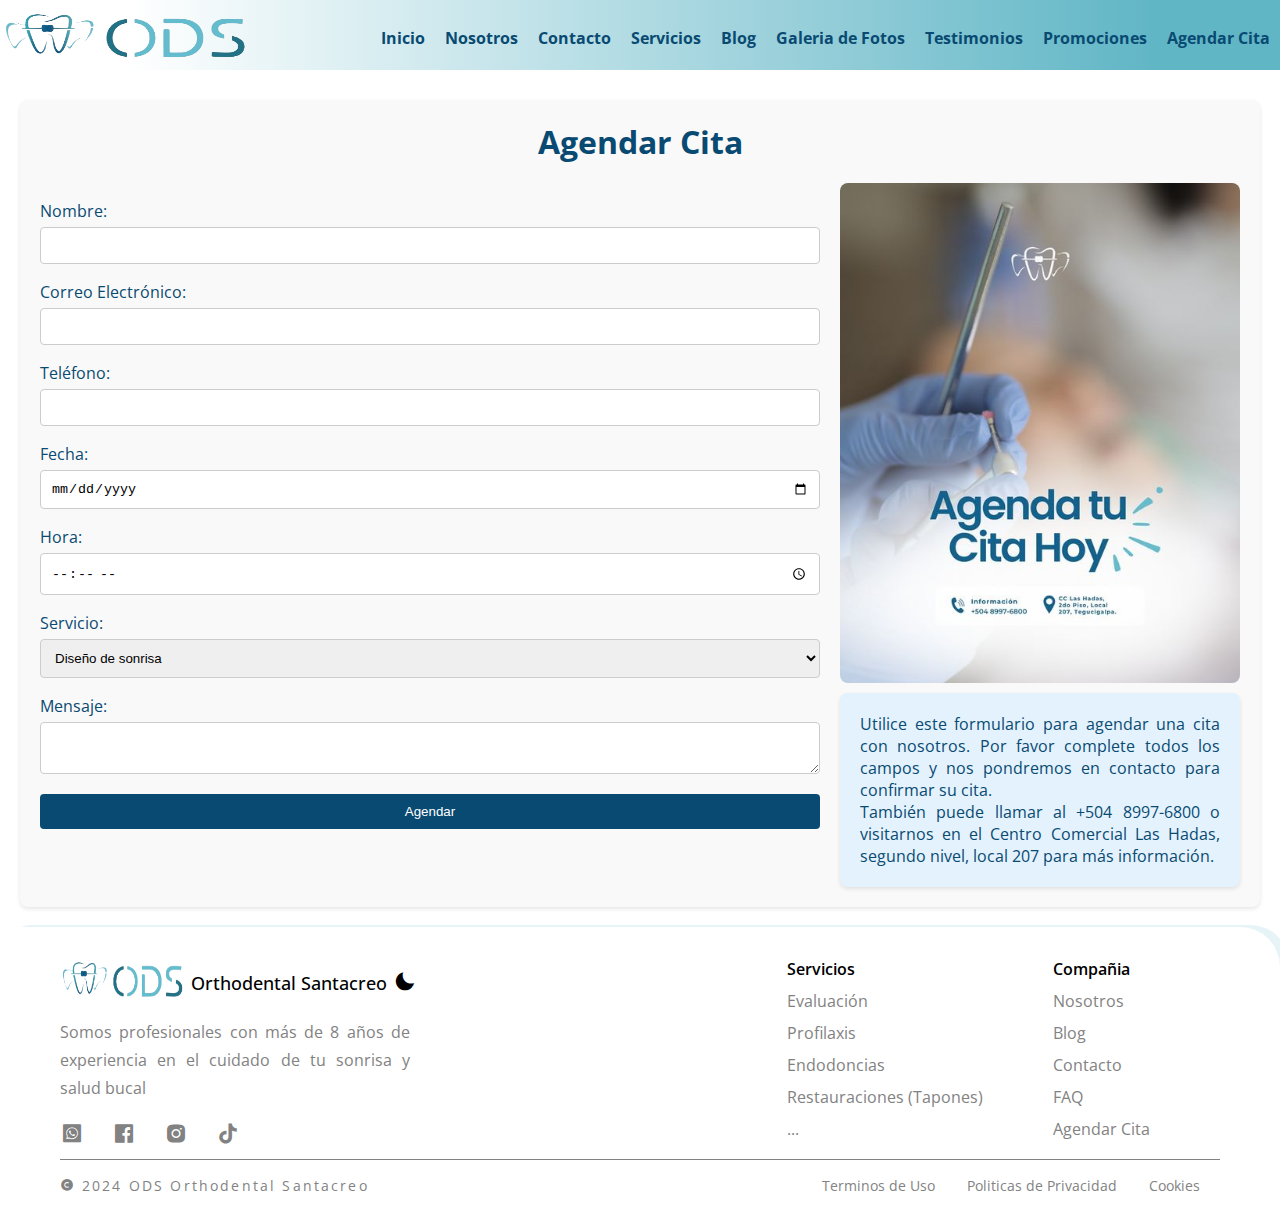
<file: Agendar.html>
<!DOCTYPE html>
<html lang="es">
  <head>
    <meta charset="UTF-8" />
    <meta name="viewport" content="width=device-width, initial-scale=1.0" />
    <title>ODS Orthodental Santacreo</title>
    <link rel="stylesheet" href="Css/Agendar.css" />
    <link
      href="https://unpkg.com/boxicons@2.1.4/css/boxicons.min.css"
      rel="stylesheet"
    />
    <link href="https://fonts.googleapis.com/css2?family=Open+Sans&display=swap" rel="stylesheet">
  </head>
  <body>
    <header>
      <div class="content">
        <div class="menu container">
          <a href="index.html">
            <img src="Recursos/Logo.png" class="logo" alt="logo" />
          </a>
          <input type="checkbox" id="menu" />
          <label for="menu">
            <img src="Recursos/Menu.png" class="menu-icono" alt="logo" />
          </label>
          <nav class="navbar">
            <ul>
              <li><a href="index.html">Inicio</a></li>
              <li><a href="Nosotros.html">Nosotros</a></li>
              <li><a href="Contacto.html">Contacto</a></li>
              <li><a href="Servicios.html">Servicios</a></li>
              <li><a href="Blogs.html">Blog</a></li>
              <li><a href="GaleriadeFotos.html">Galeria de Fotos</a></li>
              <li><a href="Testimonios.html">Testimonios</a></li>
              <li><a href="Promociones.html">Promociones</a></li>
              <li><a href="Agendar.html">Agendar Cita</a></li>
            </ul>
          </nav>
        </div>
      </div>
    </header>
    <main>
      <div class="container agendar-contenedor">
        <h1>Agendar Cita</h1>
        <div class="agendar-flex">
          <form class="formulario-agendar">
            <label for="nombre">Nombre:</label>
            <input type="text" id="nombre" name="nombre" required />
  
            <label for="correo">Correo Electrónico:</label>
            <input type="email" id="correo" name="correo" required />
  
            <label for="telefono">Teléfono:</label>
            <input type="tel" id="telefono" name="telefono" required />
  
            <label for="fecha">Fecha:</label>
            <input type="date" id="fecha" name="fecha" required />
  
            <label for="hora">Hora:</label>
            <input type="time" id="hora" name="hora" required />
  
            <label for="servicio">Servicio:</label>
            <select id="servicio" name="servicio" required>
              <option value="Diseño de sonrisa">Diseño de sonrisa</option>
              <option value="Limpieza general">Limpieza general</option>
              <option value="Protesis">Protesis</option>
              <option value="Blanqueamiento">Blanqueamiento</option>
              <option value="Ortodoncia">Ortodoncia</option>
              <option value="Endodoncia">Endodoncia</option>
              <option value="Cirugía de cordales">Cirugía de cordales</option>
              <option value="Implantes">Implantes</option>
              <option value="Otra">Otra</option>
            </select>
  
            <label for="mensaje">Mensaje:</label>
            <textarea id="mensaje" name="mensaje"></textarea>
  
            <button type="submit">Agendar</button>
          </form>
          <div class="info-agendar">
            <img src="Recursos/agendacita.jpg" alt="Agendar Cita" class="imagen-agendar" />
            <div class="texto-info">
              <p>Utilice este formulario para agendar una cita con nosotros. Por favor complete todos los campos y nos pondremos en contacto para confirmar su cita. </br>
                También puede llamar al +504 8997-6800 o visitarnos en el Centro Comercial Las Hadas, segundo nivel, local 207 para más información.
              </p>
            </div>
          </div>
        </div>
      </div>
    </main>
    <footer>
      <div class="containers">
        <div class="content_footer">
          <div class="perfil">
            <div class="logo_area">
              <img src="Recursos/Logo.png" alt="logo" />
              <span class="logo_name">Orthodental Santacreo</span>
              <button id="dark-mode" class="moon">
                <i class="bx bxs-moon"></i>
              </button>
              <button id="light-mode" class="sun hide">
                <i class="bx bxs-sun"></i>
              </button>
            </div>
            <div class="desc_area">
              <p>
                Somos profesionales con más de 8 años de experiencia en el
                cuidado de tu sonrisa y salud bucal
              </p>
            </div>
            <div class="social_media">
              <a
                href="https://api.whatsapp.com/send?phone=50489976800&text=%C2%A1Hola!%20%F0%9F%98%80%20Me%20gustar%C3%ADa%20agendar%20una%20cita%20en%20ODS%20%F0%9F%A6%B7"
                target="_blank"
              >
                <i class="bx bxl-whatsapp-square"></i>
              </a>
              <a
                href="https://web.facebook.com/people/ODS-HN/61555834225033/"
                target="_blank"
              >
                <i class="bx bxl-facebook-square"></i>
              </a>
              <a
                href="https://www.instagram.com/ods_orthodentalsantacreo"
                target="_blank"
              >
                <i class="bx bxl-instagram-alt"></i>
              </a>
              <a
                href="https://www.tiktok.com/@ods_orthodentalsantacreo"
                target="_blank"
              >
                <i class="bx bxl-tiktok"></i>
              </a>
            </div>
          </div>
          <div class="service_area">
            <ul class="service_header">
              <li class="service_name">Servicios</li>
              <li><a href="Servicios.html">Evaluación</a></li>
              <li><a href="Servicios.html">Profilaxis</a></li>
              <li><a href="Servicios.html">Endodoncias</a></li>
              <li><a href="Servicios.html">Restauraciones (Tapones)</a></li>
              <li><a href="Servicios.html">...</a></li>
            </ul>
            <ul class="service_header">
              <li class="service_name">Compañia</li>
              <li><a href="Nosotros.html">Nosotros</a></li>
              <li><a href="Blogs.html">Blog</a></li>
              <li><a href="Contacto.html">Contacto</a></li>
              <li><a href="FAQ.html">FAQ</a></li>
              <li><a href="Agendar.html">Agendar Cita</a></li>
            </ul>
          </div>
        </div>
        <hr />
        <div class="footer_bottom">
          <div class="copy_right">
            <i class="bx bxs-copyright"></i>
            <span>2024 ODS Orthodental Santacreo</span>
          </div>
          <div class="tou">
            <a href="#">Terminos de Uso</a>
            <a href="#">Politicas de Privacidad</a>
            <a href="#">Cookies</a>
          </div>
        </div>
      </div>
    </footer>
    <script src="JS/Inicio.js"></script>
    <script src="JS/Agendar.js"></script>
  </body>
</html>
</file>
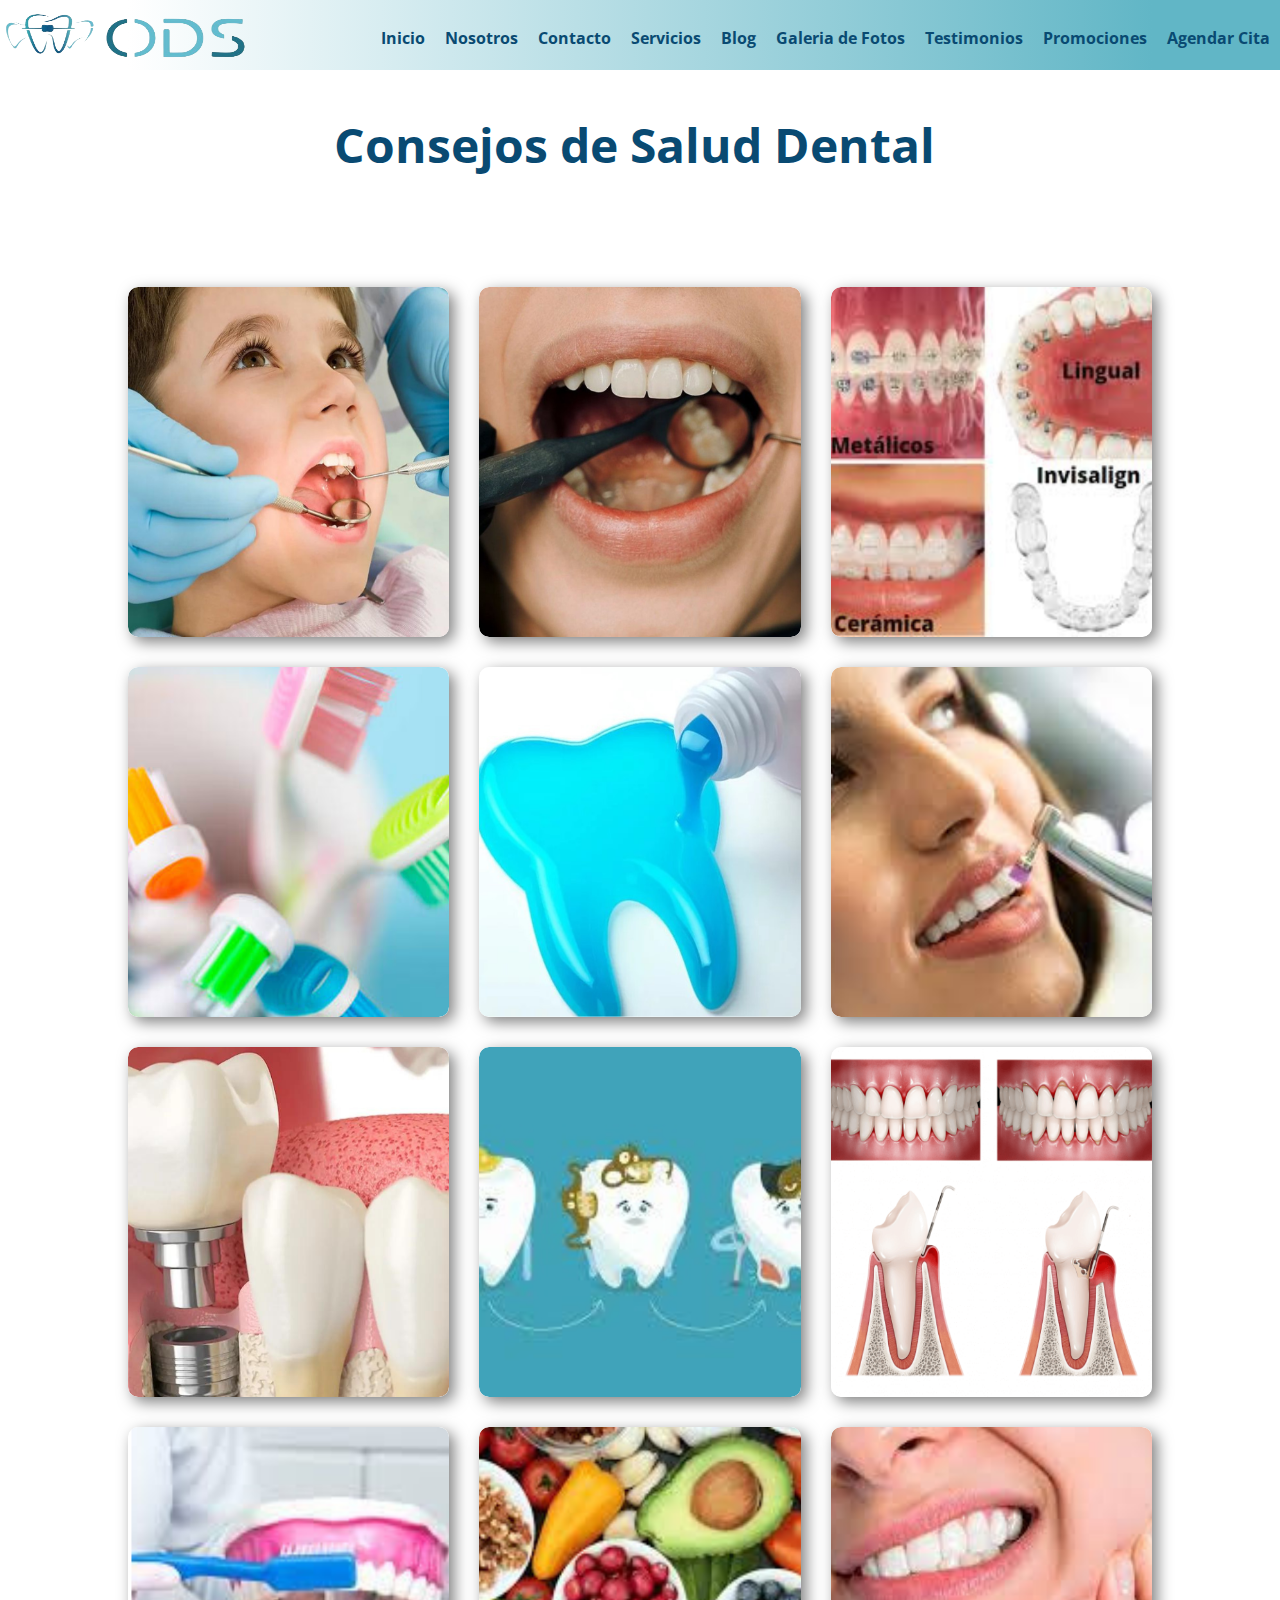
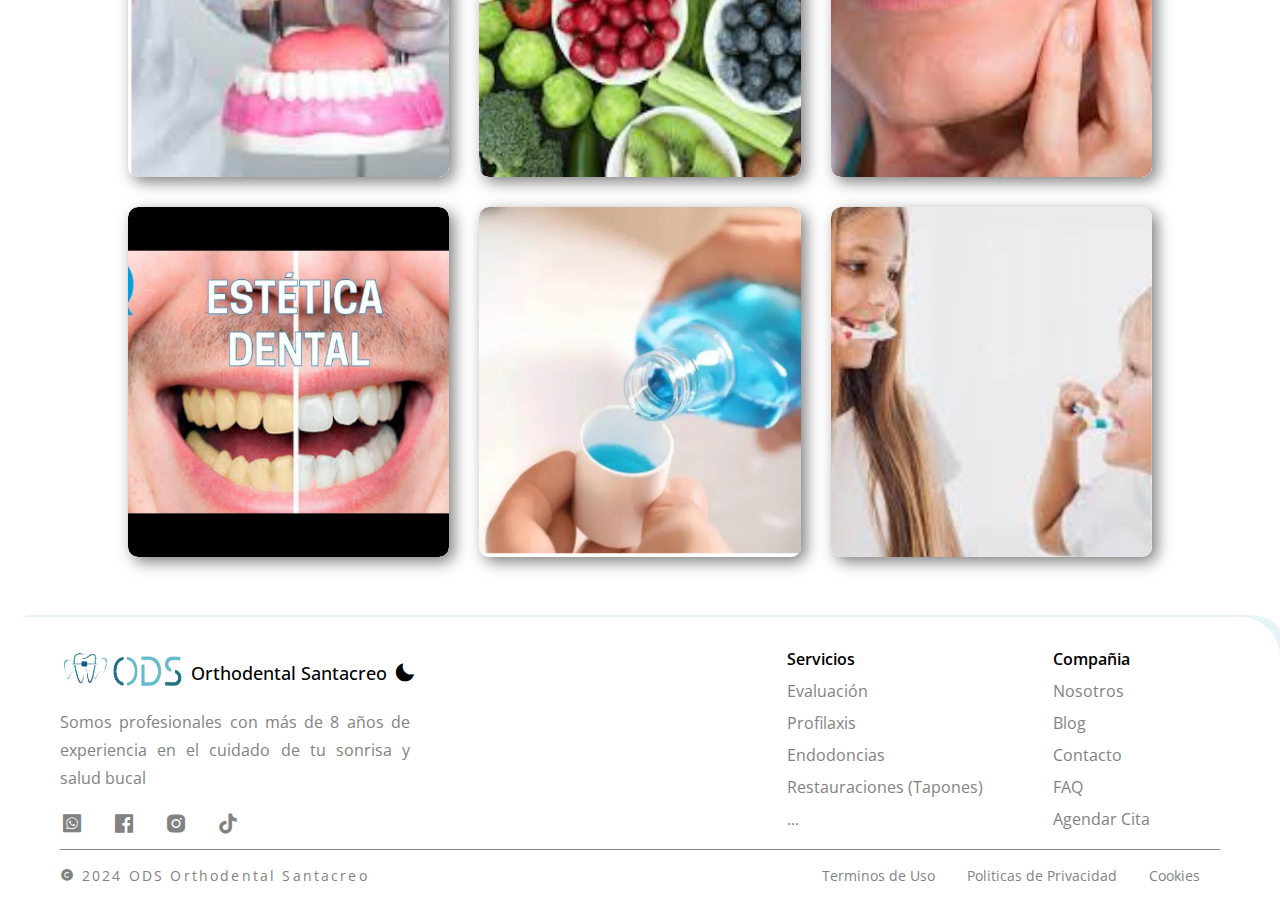
<file: Blogs.html>
<!DOCTYPE html>
<html lang="en">
<head>
    <meta charset="UTF-8">
    <meta name="viewport" content="width=device-width, initial-scale=1.0">
    <title>ODS Orthodental Santacreo</title>
    <link rel="stylesheet" href="Css/Inicio.css" />
    <link rel="stylesheet" href="Css/Blogs.css">

    <link
    href="https://fonts.googleapis.com/css2?family=Open+Sans&display=swap"
    rel="stylesheet"
    />

    <link
      href="https://unpkg.com/boxicons@2.1.4/css/boxicons.min.css"
      rel="stylesheet"
    />
</head>
<main>
  <h1 class="titles">Consejos de Salud Dental</h1>
<body>
  <header>
    <div class="content">
      <div class="menu container">
        <a href="index.html">
          <img src="Recursos/Logo.png" class="logo" alt="logo" />
        </a>
        <input type="checkbox" id="menu" />
        <label for="menu">
          <img src="Recursos/Menu.png" class="menu-icono" alt="logo" />
        </label>
        <nav class="navbar">
          <ul>
            <li><a href="index.html">Inicio</a></li>
            <li><a href="Nosotros.html">Nosotros</a></li>
            <li><a href="Contacto.html">Contacto</a></li>
            <li><a href="Servicios.html">Servicios</a></li>
            <li><a href="Blogs.html">Blog</a></li>
            <li><a href="GaleriadeFotos.html">Galeria de Fotos</a></li>
            <li><a href="Testimonios.html">Testimonios</a></li>
            <li><a href="Promociones.html">Promociones</a></li>
            <li><a href="Agendar.html">Agendar Cita</a></li>
          </ul>
        </nav>
      </div>
    </div>
  </header>

<div class="containerss">
    <div class="wrapper">
        <div class="card_area">
            <!-- Tarjeta 1 -->
            <div class="card">
                <img src="Recursos/ft1.png" class="card_img" alt="Imagen 1">
                <div class="overlay">
                    <h3 class="info info1">Consejos de Higiene Dental</h3>
                    <p>Aprende cómo mantener una sonrisa saludable con estos consejos.</p>
                    <a href="https://medyclinic.es/8-consejos-para-cuidar-la-salud-oral/"target="_blank">http://linktr.ee/ods.santacreo</a></a>
                </div>
            </div>
            <!-- Tarjeta 2 -->
            <div class="card">
                <img src="Recursos/ft2.png" class="card_img" alt="Imagen 2">
                <div class="overlay">
                    <h3 class="info info2">Importancia de las Revisiones</h3>
                    <p>Descubre por qué es crucial visitar a tu dentista regularmente.</p>
                    <a href="https://clinica-udaberri.com/revisiones-dentales-son-importantes/"target="_blank">http://linktr.ee/ods.santacreo</a></a>
                </div>
            </div>
            <!-- Tarjeta 3 -->
            <div class="card">
                <img src="Recursos/ft3.png" class="card_img" alt="Imagen 3">
                <div class="overlay">
                    <h3 class="info info3">Tratamientos de Ortodoncia</h3>
                    <p>Información sobre los distintos tipos de tratamientos ortodónticos.</p>
                    <a href="https://www.travesiortodoncia.es/blog/tipos-ortodoncia/"target="_blank">http://linktr.ee/ods.santacreo</a></a>
                </div>
            </div>
            <!-- Tarjeta 4 -->
            <div class="card">
                <img src="Recursos/ft4.png" class="card_img" alt="Imagen 4">
                <div class="overlay">
                    <h3 class="info info4">Cómo Elegir el Cepillo Ideal</h3>
                    <p>Guía para seleccionar el cepillo de dientes adecuado para ti.</p>
                    <a href="https://www.mymoons.mx/posts/cepillos-dentales-como-escoger-tu-cepillo-de-dientes"target="_blank">http://linktr.ee/ods.santacreo</a></a>
                </div>
            </div>
            <!-- Tarjeta 5 -->
            <div class="card">
                <img src="Recursos/ft5.png" class="card_img" alt="Imagen 5">
                <div class="overlay">
                    <h3 class="info info5">Beneficios del Flúor</h3>
                    <p>Conoce los beneficios del flúor en la salud dental.</p>
                    <a href="https://www.nidcr.nih.gov/espanol/temas-de-salud/fluor-y-salud-dental#:~:text=Se%20ha%20demostrado%20que%20previene,dura%20del%20diente%20llamada%20esmalte."
                    target="_blank">http://linktr.ee/ods.santacreo</a></a>
                </div>
            </div>
            <!-- Tarjeta 6 -->
            <div class="card">
                <img src="Recursos/ft6.png" class="card_img" alt="Imagen 6">
                <div class="overlay">
                    <h3 class="info info6">Blanqueamiento Dental</h3>
                    <p>Todo lo que necesitas saber sobre el blanqueamiento dental.</p>
                    <a href="https://www.dentalcervantes.com/blanqueamiento-dental-que-es-cuales-son-sus-ventajas-y-desventajas/"
                    target="_blank">http://linktr.ee/ods.santacreo</a>
                </div>
            </div>
            <!-- Tarjeta 7 -->
            <div class="card">
                <img src="Recursos/ft7.png" class="card_img" alt="Imagen 7">
                <div class="overlay">
                    <h3 class="info info7">Cuidado de los Implantes</h3>
                    <p>Cómo cuidar y mantener tus implantes dentales en óptimas condiciones.</p>
                    <a href="https://www.centrobranemarklaspalmas.com/blog/que-cuidados-necesitan-los-implantes-dentales/"
                    target="_blank">http://linktr.ee/ods.santacreo</a>
                </div>
            </div>
            <!-- Tarjeta 8 -->
            <div class="card">
                <img src="Recursos/ft8.png" class="card_img" alt="Imagen 8">
                <div class="overlay">
                    <h3 class="info info8">Prevención de Caries</h3>
                    <p>Consejos para prevenir las caries y mantener una buena salud bucal.</p>
                    <a href="https://www.sunstargum.com/es-es/salud-oral/caries-dental-causas-y-como-prevenirla.html"
                    target="_blank">http://linktr.ee/ods.santacreo</a>
                </div>
            </div>
            <!-- Tarjeta 9 -->
            <div class="card">
                <img src="Recursos/ft9.png" class="card_img" alt="Imagen 9">
                <div class="overlay">
                    <h3 class="info info9">Tratamientos para Encías</h3>
                    <p>Tratamientos efectivos para problemas de encías.</p>
                    <a href="https://www.cigna.com/es-us/knowledge-center/receding-gums"target="_blank">http://linktr.ee/ods.santacreo</a></a>
                </div>
            </div>
            <!-- Tarjeta 10 -->
            <div class="card">
                <img src="Recursos/ft10.png" class="card_img" alt="Imagen 10">
                <div class="overlay">
                    <h3 class="info info10">Odontología Preventiva</h3>
                    <p>Cómo prevenir problemas dentales a través de prácticas de odontología preventiva.</p>
                    <a href="https://www.cigna.com/es-us/knowledge-center/what-is-preventive-dentistry#:~:text=La%20odontolog%C3%ADa%20preventiva%20es%20todo,lo%20largo%20de%20tu%20vida."
                    target="_blank">http://linktr.ee/ods.santacreo</a>
                </div>
            </div>
            <!-- Tarjeta 11 -->
            <div class="card">
                <img src="Recursos/ft11.png" class="card_img" alt="Imagen 11">
                <div class="overlay">
                    <h3 class="info info11">Impacto de la Dieta en la Salud Dental</h3>
                    <p>Cómo la dieta puede influir en la salud de tus dientes.</p>
                    <a href="https://www.bordonclinic.com/alimentacion/"target="_blank">http://linktr.ee/ods.santacreo</a>
                </div>
            </div>
            <!-- Tarjeta 12 -->
            <div class="card">
                <img src="Recursos/ft12.png" class="card_img" alt="Imagen 12">
                <div class="overlay">
                    <h3 class="info info12">Problemas Comunes de Muelas del Juicio</h3>
                    <p>Conoce los problemas comunes asociados con las muelas del juicio y cómo tratarlos.</p>
                    <a href="https://www.mayoclinic.org/es/diseases-conditions/wisdom-teeth/symptoms-causes/syc-20373808#:~:text=Las%20muelas%20del%20juicio%20incluidas%20pueden%20causar%20varios%20problemas%20como,de%20infecci%C3%B3n%20en%20esa%20zona."
                    target="_blank">http://linktr.ee/ods.santacreo</a>
                </div>
            </div>
            <!-- Tarjeta 13 -->
            <div class="card">
                <img src="Recursos/ft13.png" class="card_img" alt="Imagen 13">
                <div class="overlay">
                    <h3 class="info info13">Odontología Estética</h3>
                    <p>Todo sobre los procedimientos de odontología estética para mejorar tu sonrisa.</p>
                    <a href="https://www.clinicalorenzo.com/blog/que-es-la-odontologia-estetica/"target="_blank">http://linktr.ee/ods.santacreo</a>
                    
                </div>
            </div>
            <!-- Tarjeta 14 -->
            <div class="card">
                <img src="Recursos/ft14.png" class="card_img" alt="Imagen 14">
                <div class="overlay">
                    <h3 class="info info14">Uso de Enjuagues Bucales</h3>
                    <p>Beneficios y recomendaciones sobre el uso de enjuagues bucales.</p>
                    <a href="https://clinicadrarias.es/como-usar-el-enjuague-bucal/"target="_blank">http://linktr.ee/ods.santacreo</a>
                </div>
            </div>
            <!-- Tarjeta 15 -->
            <div class="card">
                <img src="Recursos/ft15.png" class="card_img" alt="Imagen 15">
                <div class="overlay">
                    <h3 class="info info15">Cuidado Oral para Niños</h3>
                    <p>Consejos para mantener la salud dental de los niños.</p>
                    <a href="https://medlineplus.gov/spanish/ency/article/002213.htm#:~:text=El%20cuidado%20apropiado%20de%20los,correctores%20dentales%20y%20otras%20ortodoncias."
                    target="_blank">http://linktr.ee/ods.santacreo</a>
                </div>
            </div>
        </div>
    </div>
</div>
</body>
</html>
</main>
<footer>
  <div class="containers">
    <div class="content_footer">
      <div class="perfil">
        <div class="logo_area">
          <img src="Recursos/Logo.png" alt="logo" />
          <span class="logo_name">Orthodental Santacreo</span>
          <button id="dark-mode" class="moon">
            <i class="bx bxs-moon"></i>
          </button>
          <button id="light-mode" class="sun hide">
            <i class="bx bxs-sun"></i>
          </button>
        </div>
        <div class="desc_area">
          <p>
            Somos profesionales con más de 8 años de experiencia en el
            cuidado de tu sonrisa y salud bucal
          </p>
        </div>
        <div class="social_media">
          <a
            href="https://api.whatsapp.com/send?phone=50489976800&text=%C2%A1Hola!%20%F0%9F%98%80%20Me%20gustar%C3%ADa%20agendar%20una%20cita%20en%20ODS%20%F0%9F%A6%B7"
            target="_blank"
          >
            <i class="bx bxl-whatsapp-square"></i>
          </a>
          <a
            href="https://web.facebook.com/people/ODS-HN/61555834225033/"
            target="_blank"
          >
            <i class="bx bxl-facebook-square"></i>
          </a>
          <a
            href="https://www.instagram.com/ods_orthodentalsantacreo"
            target="_blank"
          >
            <i class="bx bxl-instagram-alt"></i>
          </a>
          <a
            href="https://www.tiktok.com/@ods_orthodentalsantacreo"
            target="_blank"
          >
            <i class="bx bxl-tiktok"></i>
          </a>
        </div>
      </div>
      <div class="service_area">
        <ul class="service_header">
          <li class="service_name">Servicios</li>
          <li><a href="Servicios.html">Evaluación</a></li>
          <li><a href="Servicios.html">Profilaxis</a></li>
          <li><a href="Servicios.html">Endodoncias</a></li>
          <li><a href="Servicios.html">Restauraciones (Tapones)</a></li>
          <li><a href="Servicios.html">...</a></li>
        </ul>
        <ul class="service_header">
          <li class="service_name">Compañia</li>
          <li><a href="Nosotros.html">Nosotros</a></li>
          <li><a href="Blogs.html">Blog</a></li>
          <li><a href="Contacto.html">Contacto</a></li>
          <li><a href="FAQ.html">FAQ</a></li>
          <li><a href="Agendar.html">Agendar Cita</a></li>
        </ul>
      </div>
    </div>
    <hr />
    <div class="footer_bottom">
      <div class="copy_right">
        <i class="bx bxs-copyright"></i>
        <span>2024 ODS Orthodental Santacreo</span>
      </div>
      <div class="tou">
        <a href="#">Terminos de Uso</a>
        <a href="#">Politicas de Privacidad</a>
        <a href="#">Cookies</a>
      </div>
    </div>
  </div>
</footer>
<script src="JS/Inicio.js"></script>
</body>
</html>
</file>
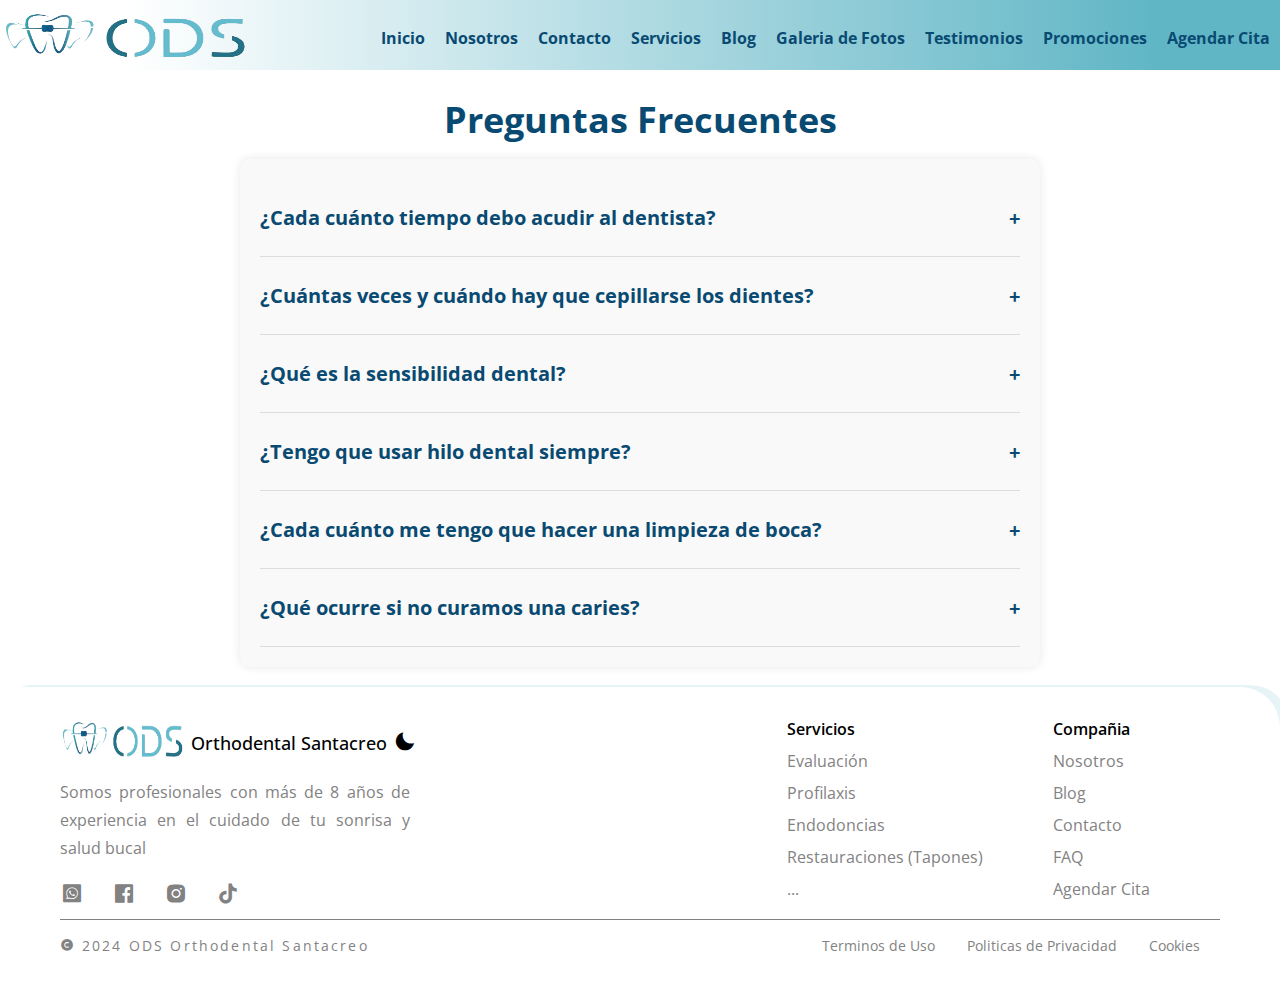
<file: FAQ.html>
<!DOCTYPE html>
<html lang="es">
  <head>
    <meta charset="UTF-8" />
    <meta name="viewport" content="width=device-width, initial-scale=1.0" />
    <title>ODS Orthodental Santacreo</title>
    <link rel="stylesheet" href="Css/FAQ.css" />
    <link
      href="https://unpkg.com/boxicons@2.1.4/css/boxicons.min.css"
      rel="stylesheet"
    />
    <link href="https://fonts.googleapis.com/css2?family=Open+Sans&display=swap" rel="stylesheet">

  </head>
  <body>
    <header>
      <div class="content">
        <div class="menu container">
          <a href="index.html">
            <img src="Recursos/Logo.png" class="logo" alt="logo" />
          </a>
          <input type="checkbox" id="menu" />
          <label for="menu">
            <img src="Recursos/Menu.png" class="menu-icono" alt="logo" />
          </label>
          <nav class="navbar">
            <ul>
              <li><a href="index.html">Inicio</a></li>
              <li><a href="Nosotros.html">Nosotros</a></li>
              <li><a href="Contacto.html">Contacto</a></li>
              <li><a href="Servicios.html">Servicios</a></li>
              <li><a href="Blogs.html">Blog</a></li>
              <li><a href="GaleriadeFotos.html">Galeria de Fotos</a></li>
              <li><a href="Testimonios.html">Testimonios</a></li>
              <li><a href="Promociones.html">Promociones</a></li>
              <li><a href="Agendar.html">Agendar Cita</a></li>
            </ul>
          </nav>
        </div>
      </div>
    </header>

    <main>
      <section class="faq-section">
        <h1>Preguntas Frecuentes</h1>
        <div class="faq-container">
          <div class="faq">
            <input type="checkbox" id="faq1" class="faq-input" />
            <label for="faq1" class="faq-label"
              >¿Cada cuánto tiempo debo acudir al dentista?</label
            >
            <div class="faq-content">
              <p>
                El periodo de visitas depende de la edad y el estado de su
                dentadura. Este tiempo suele oscilar entre seis meses y un año,
                en dentaduras más descuidadas este tiempo es menor.
              </p>
            </div>
          </div>
          <div class="faq">
            <input type="checkbox" id="faq2" class="faq-input" />
            <label for="faq2" class="faq-label"
              >¿Cuántas veces y cuándo hay que cepillarse los dientes?</label
            >
            <div class="faq-content">
              <p>
                Lo ideal es lavarse los dientes después de cada comida. Si no es
                posible, por lo menos debe realizarse el cepillado dental dos
                veces al día, y siempre por la noche antes de dormir.
              </p>
            </div>
          </div>
          <div class="faq">
            <input type="checkbox" id="faq3" class="faq-input" />
            <label for="faq3" class="faq-label"
              >¿Qué es la sensibilidad dental?</label
            >
            <div class="faq-content">
              <p>
                Se trata de un dolor agudo de corta duración como un pinchazo en
                los dientes que surge ante estímulos térmicos (comidas y bebidas
                frías o calientes), químicos o táctiles. Se produce cuando la
                dentina blanda de dentro de los dientes queda expuesta con
                pequeños agujeros
              </p>
            </div>
          </div>
          <div class="faq">
            <input type="checkbox" id="faq4" class="faq-input" />
            <label for="faq4" class="faq-label"
              >¿Tengo que usar hilo dental siempre?</label
            >
            <div class="faq-content">
              <p>
                Para completar tu higiene diaria, es muy importante utilizar
                seda interdental puesto que es imposible llegar correctamente
                con el cepillo, que sólo podrá acceder a las caras libres.
                Piensa que muchas veces, a nivel interdental es dónde
                encontramos caries más desarrolladas y que han pasado
                perfectamente desapercibidas puesto que no han hecho daño y no
                han roto el esmalte porque han empezado a hacerse por dentro
                desde un punto que no es visible.
              </p>
            </div>
          </div>
          <div class="faq">
            <input type="checkbox" id="faq5" class="faq-input" />
            <label for="faq5" class="faq-label"
              >¿Cada cuánto me tengo que hacer una limpieza de boca?</label
            >
            <div class="faq-content">
              <p>
                En general, la mayoría de nuestros pacientes acuden dos veces al
                año a sus visitas de mantenimiento. En estas visitas se realiza
                una profilaxis completa y además se actualiza la historia
                clínica del paciente en busca de posibles recidivas o caries.
                Sin embargo, en función de las características propias de cada
                paciente como serían el padecer algún tipo de enfermedad de
                carácter general, ser fumador o presentar una alta
                susceptibilidad genética, este lapso de tiempo podría reducirse
                hasta un máximo de 4 visitas al año, es decir cada 3 meses.
              </p>
            </div>
          </div>
          <div class="faq">
            <input type="checkbox" id="faq6" class="faq-input" />
            <label for="faq6" class="faq-label"
              >¿Qué ocurre si no curamos una caries?</label
            >
            <div class="faq-content">
              <p>
                La caries es una enfermedad que no remite por sí misma, con lo
                cual seguirá destruyendo tejido dentario hasta alcanzar el
                nervio dental. La consecuencia final es la pérdida de la corona.
                En este momento se valorará si es posible restaurar la corona y
                si no es posible entonces se procederá a la extracción del
                diente o de su raíz.
              </p>
            </div>
          </div>
          <!-- Añadir más preguntas aquí -->
        </div>
      </section>
    </main>
    <footer>
      <div class="containers">
        <div class="content_footer">
          <div class="perfil">
            <div class="logo_area">
              <img src="Recursos/Logo.png" alt="logo" />
              <span class="logo_name">Orthodental Santacreo</span>
              <button id="dark-mode" class="moon">
                <i class="bx bxs-moon"></i>
              </button>
              <button id="light-mode" class="sun hide">
                <i class="bx bxs-sun"></i>
              </button>
            </div>
            <div class="desc_area">
              <p>
                Somos profesionales con más de 8 años de experiencia en el
                cuidado de tu sonrisa y salud bucal
              </p>
            </div>
            <div class="social_media">
              <a
                href="https://api.whatsapp.com/send?phone=50489976800&text=%C2%A1Hola!%20%F0%9F%98%80%20Me%20gustar%C3%ADa%20agendar%20una%20cita%20en%20ODS%20%F0%9F%A6%B7"
                target="_blank"
              >
                <i class="bx bxl-whatsapp-square"></i>
              </a>
              <a
                href="https://web.facebook.com/people/ODS-HN/61555834225033/"
                target="_blank"
              >
                <i class="bx bxl-facebook-square"></i>
              </a>
              <a
                href="https://www.instagram.com/ods_orthodentalsantacreo"
                target="_blank"
              >
                <i class="bx bxl-instagram-alt"></i>
              </a>
              <a
                href="https://www.tiktok.com/@ods_orthodentalsantacreo"
                target="_blank"
              >
                <i class="bx bxl-tiktok"></i>
              </a>
            </div>
          </div>
          <div class="service_area">
            <ul class="service_header">
              <li class="service_name">Servicios</li>
              <li><a href="Servicios.html">Evaluación</a></li>
              <li><a href="Servicios.html">Profilaxis</a></li>
              <li><a href="Servicios.html">Endodoncias</a></li>
              <li><a href="Servicios.html">Restauraciones (Tapones)</a></li>
              <li><a href="Servicios.html">...</a></li>
            </ul>
            <ul class="service_header">
              <li class="service_name">Compañia</li>
              <li><a href="Nosotros.html">Nosotros</a></li>
              <li><a href="Blogs.html">Blog</a></li>
              <li><a href="Contacto.html">Contacto</a></li>
              <li><a href="FAQ.html">FAQ</a></li>
              <li><a href="Agendar.html">Agendar Cita</a></li>
            </ul>
          </div>
        </div>
        <hr />
        <div class="footer_bottom">
          <div class="copy_right">
            <i class="bx bxs-copyright"></i>
            <span>2024 ODS Orthodental Santacreo</span>
          </div>
          <div class="tou">
            <a href="#">Terminos de Uso</a>
            <a href="#">Politicas de Privacidad</a>
            <a href="#">Cookies</a>
          </div>
        </div>
      </div>
    </footer>
    <script src="JS/Inicio.js"></script>
  </body>
</html>
</file>
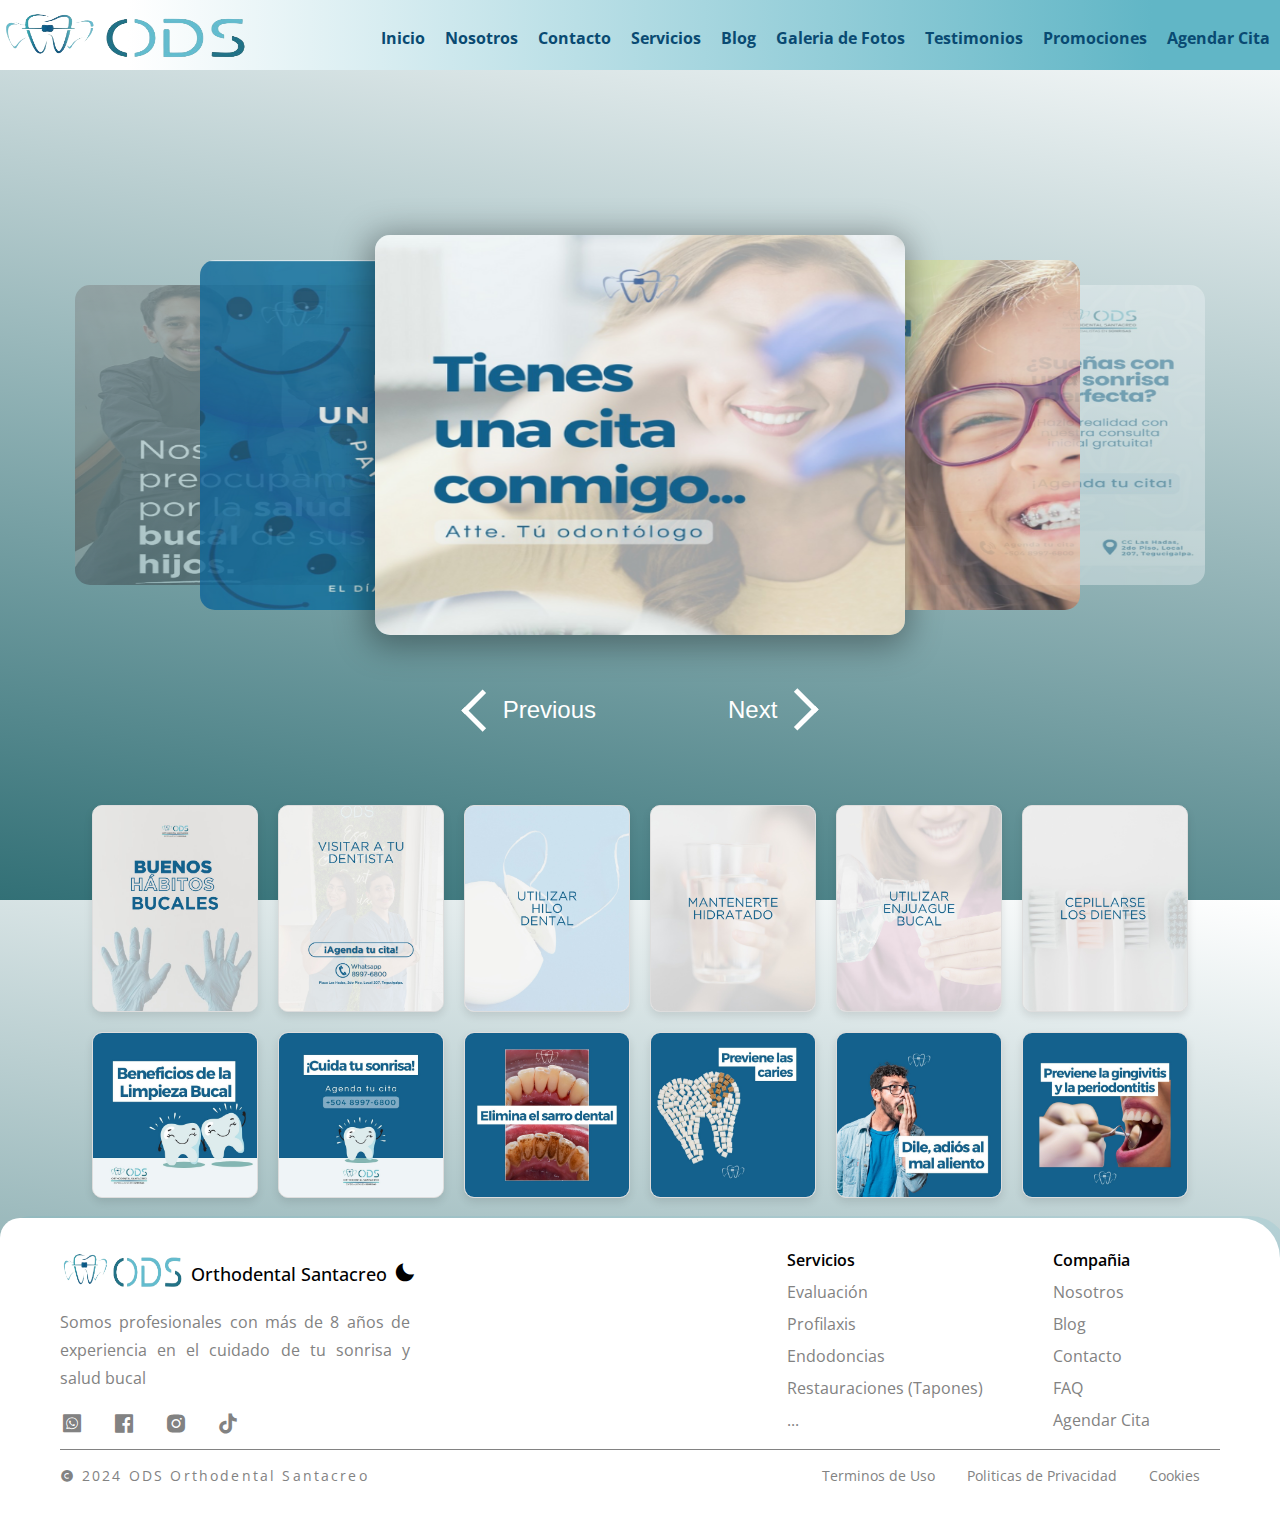
<file: GaleriadeFotos.html>
<!DOCTYPE html>
<html lang="en">
  <head>
    <meta charset="UTF-8" />
    <meta name="viewport" content="width=device-width, initial-scale=1.0" />
    <title>ODS Orthodental Santacreo</title>
    <link rel="stylesheet" href="Css/Inicio.css" />
    <link rel="stylesheet" href="Css/GaleriadeFotos.css" />
    <link
      href="https://fonts.googleapis.com/css2?family=Open+Sans&display=swap"
      rel="stylesheet"
    />

    <link
      href="https://unpkg.com/boxicons@2.1.4/css/boxicons.min.css"
      rel="stylesheet"
    />
  </head>
  <body>
    <header>
      <div class="content">
        <div class="menu container">
          <a href="index.html">
            <img src="Recursos/Logo.png" class="logo" alt="logo" />
          </a>
          <input type="checkbox" id="menu" />
          <label for="menu">
            <img src="Recursos/Menu.png" class="menu-icono" alt="logo" />
          </label>
          <nav class="navbar">
            <ul>
              <li><a href="index.html">Inicio</a></li>
              <li><a href="Nosotros.html">Nosotros</a></li>
              <li><a href="Contacto.html">Contacto</a></li>
              <li><a href="Servicios.html">Servicios</a></li>
              <li><a href="Blogs.html">Blog</a></li>
              <li><a href="GaleriadeFotos.html">Galeria de Fotos</a></li>
              <li><a href="Testimonios.html">Testimonios</a></li>
              <li><a href="Promociones.html">Promociones</a></li>
              <li><a href="Agendar.html">Agendar Cita</a></li>
            </ul>
          </nav>
        </div>
      </div>
    </header>

    <div class="gallery">
      <div class="gallery-container">
        <img
          class="gallery-item gallery-item-1"
          img
          src="Recursos/galeria13.png"
          data-index="1"
        />
        <img
          class="gallery-item gallery-item-2"
          img
          src="Recursos/galeria14.png"
          data-index="2"
        />
        <img
          class="gallery-item gallery-item-3"
          img
          src="Recursos/galeria15.png"
          data-index="3"
        />
        <img
          class="gallery-item gallery-item-4"
          img
          src="Recursos/galeria16.png"
          data-index="4"
        />
        <img
          class="gallery-item gallery-item-5"
          img
          src="Recursos/galeria17.png"
          data-index="5"
        />
      </div>
      <div class="gallery-controls"></div>
    </div>

    <main>
      <div class="image-container">
        <div class="image-box">
          <img src="Recursos/galeria1.jpg" alt="Descripción de la imagen 1" />
        </div>
        <div class="image-box">
          <img src="Recursos/galeria2.jpg" alt="Descripción de la imagen 2" />
        </div>
        <div class="image-box">
          <img src="Recursos/galeria3.jpg" alt="Descripción de la imagen 3" />
        </div>
        <div class="image-box">
          <img src="Recursos/galeria4.jpg" alt="Descripción de la imagen 4" />
        </div>
        <div class="image-box">
          <img src="Recursos/galeria5.jpg" alt="Descripción de la imagen 5" />
        </div>
        <div class="image-box">
          <img src="Recursos/galeria6.jpg" alt="Descripción de la imagen 6" />
        </div>
        <div class="image-box">
          <img src="Recursos/galeria7.jpg" alt="Descripción de la imagen 7" />
        </div>
        <div class="image-box">
          <img src="Recursos/galeria8.jpg" alt="Descripción de la imagen 8" />
        </div>
        <div class="image-box">
          <img src="Recursos/galeria9.jpg" alt="Descripción de la imagen 9" />
        </div>
        <div class="image-box">
          <img src="Recursos/galeria10.jpg" alt="Descripción de la imagen 9" />
        </div>
        <div class="image-box">
          <img src="Recursos/galeria11.jpg" alt="Descripción de la imagen 9" />
        </div>
        <div class="image-box">
          <img src="Recursos/galeria12.jpg" alt="Descripción de la imagen 9" />
        </div>
      </div>
    </main>

    <script src="JS/GaleriadeFotos.js"></script>

    <footer>
      <div class="containers">
        <div class="content_footer">
          <div class="perfil">
            <div class="logo_area">
              <img src="Recursos/Logo.png" alt="logo" />
              <span class="logo_name">Orthodental Santacreo</span>
              <button id="dark-mode" class="moon">
                <i class="bx bxs-moon"></i>
              </button>
              <button id="light-mode" class="sun hide">
                <i class="bx bxs-sun"></i>
              </button>
            </div>
            <div class="desc_area">
              <p>
                Somos profesionales con más de 8 años de experiencia en el
                cuidado de tu sonrisa y salud bucal
              </p>
            </div>
            <div class="social_media">
              <a
                href="https://api.whatsapp.com/send?phone=50489976800&text=%C2%A1Hola!%20%F0%9F%98%80%20Me%20gustar%C3%ADa%20agendar%20una%20cita%20en%20ODS%20%F0%9F%A6%B7"
                target="_blank"
              >
                <i class="bx bxl-whatsapp-square"></i>
              </a>
              <a
                href="https://web.facebook.com/people/ODS-HN/61555834225033/"
                target="_blank"
              >
                <i class="bx bxl-facebook-square"></i>
              </a>
              <a
                href="https://www.instagram.com/ods_orthodentalsantacreo"
                target="_blank"
              >
                <i class="bx bxl-instagram-alt"></i>
              </a>
              <a
                href="https://www.tiktok.com/@ods_orthodentalsantacreo"
                target="_blank"
              >
                <i class="bx bxl-tiktok"></i>
              </a>
            </div>
          </div>
          <div class="service_area">
            <ul class="service_header">
              <li class="service_name">Servicios</li>
              <li><a href="Servicios.html">Evaluación</a></li>
              <li><a href="Servicios.html">Profilaxis</a></li>
              <li><a href="Servicios.html">Endodoncias</a></li>
              <li><a href="Servicios.html">Restauraciones (Tapones)</a></li>
              <li><a href="Servicios.html">...</a></li>
            </ul>
            <ul class="service_header">
              <li class="service_name">Compañia</li>
              <li><a href="Nosotros.html">Nosotros</a></li>
              <li><a href="Blogs.html">Blog</a></li>
              <li><a href="Contacto.html">Contacto</a></li>
              <li><a href="FAQ.html">FAQ</a></li>
              <li><a href="Agendar.html">Agendar Cita</a></li>
            </ul>
          </div>
        </div>
        <hr />
        <div class="footer_bottom">
          <div class="copy_right">
            <i class="bx bxs-copyright"></i>
            <span>2024 ODS Orthodental Santacreo</span>
          </div>
          <div class="tou">
            <a href="#">Terminos de Uso</a>
            <a href="#">Politicas de Privacidad</a>
            <a href="#">Cookies</a>
          </div>
        </div>
      </div>
    </footer>
    <script src="JS/Inicio.js"></script>
  </body>
</html>
</file>
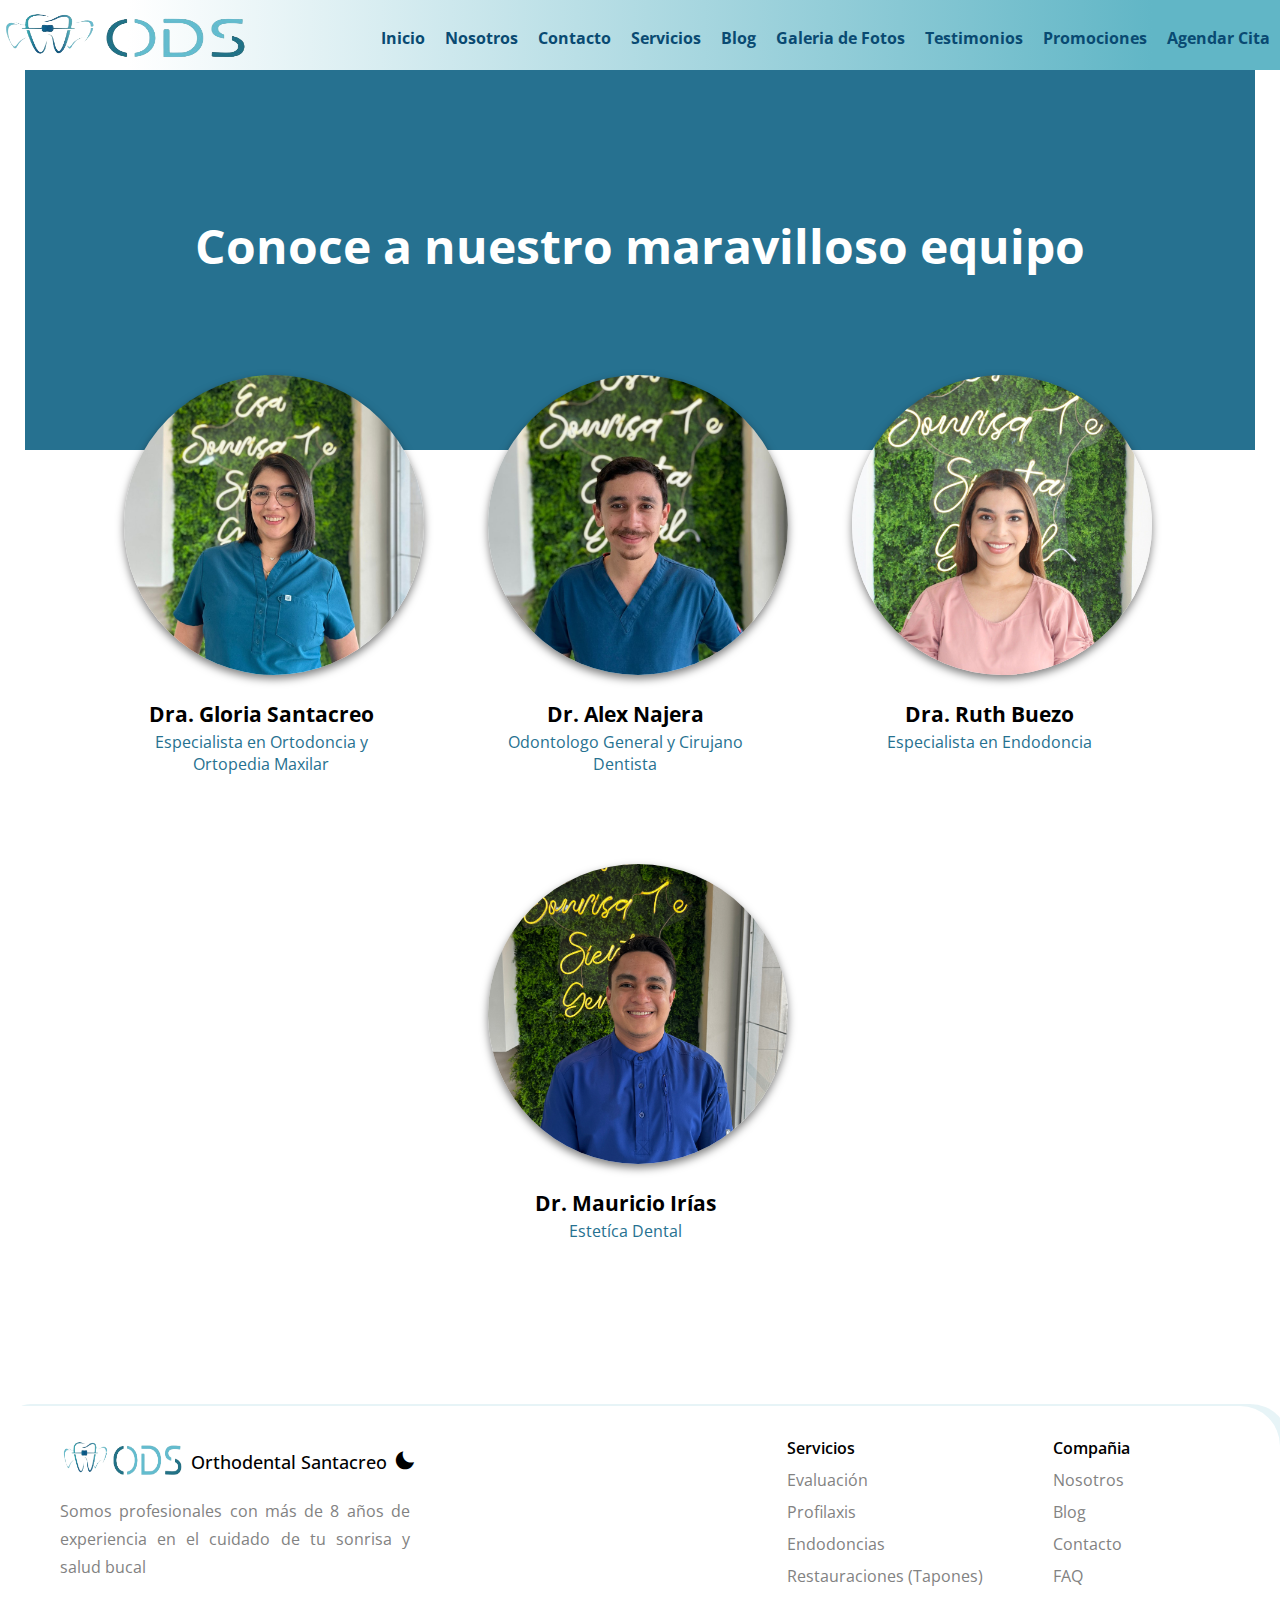
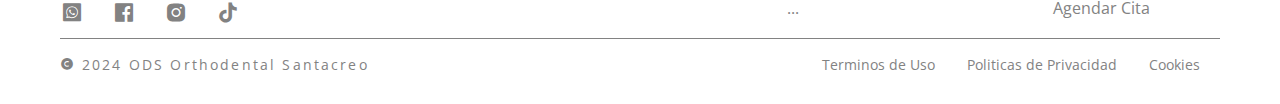
<file: Nosotros.html>
<!DOCTYPE html>
<html lang="es">
  <head>
    <meta charset="UTF-8" />
    <meta name="viewport" content="width=device-width, initial-scale=1.0" />
    <title>ODS Orthodental Santacreo</title>

    <link rel="stylesheet" href="Css/Inicio.css" />
    <link rel="stylesheet" href="Css/Nosotros.css" />

    <link href="https://fonts.googleapis.com/css2?family=Open+Sans&display=swap" rel="stylesheet">


    <link
      href="https://unpkg.com/boxicons@2.1.4/css/boxicons.min.css"
      rel="stylesheet"
    />
  </head>
  <body>
    <header>
      <div class="content">
        <div class="menu container">
          <a href="index.html">
            <img src="Recursos/Logo.png" class="logo" alt="logo" />
          </a>
          <input type="checkbox" id="menu" />
          <label for="menu">
            <img src="Recursos/Menu.png" class="menu-icono" alt="logo" />
          </label>
          <nav class="navbar">
            <ul>
              <li><a href="index.html">Inicio</a></li>
              <li><a href="Nosotros.html">Nosotros</a></li>
              <li><a href="Contacto.html">Contacto</a></li>
              <li><a href="Servicios.html">Servicios</a></li>
              <li><a href="Blogs.html">Blog</a></li>
              <li><a href="GaleriadeFotos.html">Galeria de Fotos</a></li>
              <li><a href="Testimonios.html">Testimonios</a></li>
              <li><a href="Promociones.html">Promociones</a></li>
              <li><a href="Agendar.html">Agendar Cita</a></li>
            </ul>
          </nav>
        </div>
      </div>
    </header>

    <div class="hero">
      <div class="hero-content">
        <h1>Conoce a nuestro maravilloso equipo</h1>
      </div>
    </div>

    <div class="hero-container">
      <div class="card">
        <img src="Recursos/Dra.Santacreo.png" alt="Imagen 1" />
        <h2>Dra. Gloria Santacreo</h2>
        <p>Especialista en Ortodoncia y Ortopedia Maxilar</p>
      </div>

      <div class="card">
        <img src="Recursos/Dr.Najera2.png" alt="Imagen 1" />
        <h2>Dr. Alex Najera</h2>
        <p>Odontologo General y Cirujano Dentista</p>
      </div>

      <div class="card">
        <img src="Recursos/Dra.Buezo2.png" alt="Imagen 1" />
        <h2>Dra. Ruth Buezo</h2>
        <p>Especialista en Endodoncia</p>
      </div>

      <div class="card">
        <img src="Recursos/Dr.Irias2.png" alt="Imagen 1" />
        <h2>Dr. Mauricio Irías</h2>
        <p>Estetíca Dental</p>
      </div>
    </div>

    <footer>
      <div class="containers">
        <div class="content_footer">
          <div class="perfil">
            <div class="logo_area">
              <img src="Recursos/Logo.png" alt="logo" />
              <span class="logo_name">Orthodental Santacreo</span>
              <button id="dark-mode" class="moon">
                <i class="bx bxs-moon"></i>
              </button>
              <button id="light-mode" class="sun hide">
                <i class="bx bxs-sun"></i>
              </button>
            </div>
            <div class="desc_area">
              <p>
                Somos profesionales con más de 8 años de experiencia en el
                cuidado de tu sonrisa y salud bucal
              </p>
            </div>
            <div class="social_media">
              <a
                href="https://api.whatsapp.com/send?phone=50489976800&text=%C2%A1Hola!%20%F0%9F%98%80%20Me%20gustar%C3%ADa%20agendar%20una%20cita%20en%20ODS%20%F0%9F%A6%B7"
                target="_blank"
              >
                <i class="bx bxl-whatsapp-square"></i>
              </a>
              <a
                href="https://web.facebook.com/people/ODS-HN/61555834225033/"
                target="_blank"
              >
                <i class="bx bxl-facebook-square"></i>
              </a>
              <a
                href="https://www.instagram.com/ods_orthodentalsantacreo"
                target="_blank"
              >
                <i class="bx bxl-instagram-alt"></i>
              </a>
              <a
                href="https://www.tiktok.com/@ods_orthodentalsantacreo"
                target="_blank"
              >
                <i class="bx bxl-tiktok"></i>
              </a>
            </div>
          </div>
          <div class="service_area">
            <ul class="service_header">
              <li class="service_name">Servicios</li>
              <li><a href="Servicios.html">Evaluación</a></li>
              <li><a href="Servicios.html">Profilaxis</a></li>
              <li><a href="Servicios.html">Endodoncias</a></li>
              <li><a href="Servicios.html">Restauraciones (Tapones)</a></li>
              <li><a href="Servicios.html">...</a></li>
            </ul>
            <ul class="service_header">
              <li class="service_name">Compañia</li>
              <li><a href="Nosotros.html">Nosotros</a></li>
              <li><a href="Blogs.html">Blog</a></li>
              <li><a href="Contacto.html">Contacto</a></li>
              <li><a href="FAQ.html">FAQ</a></li>
              <li><a href="Agendar.html">Agendar Cita</a></li>
            </ul>
          </div>
        </div>
        <hr />
        <div class="footer_bottom">
          <div class="copy_right">
            <i class="bx bxs-copyright"></i>
            <span>2024 ODS Orthodental Santacreo</span>
          </div>
          <div class="tou">
            <a href="#">Terminos de Uso</a>
            <a href="#">Politicas de Privacidad</a>
            <a href="#">Cookies</a>
          </div>
        </div>
      </div>
    </footer>
    <script src="JS/Inicio.js"></script>
  </body>
</html>
</file>
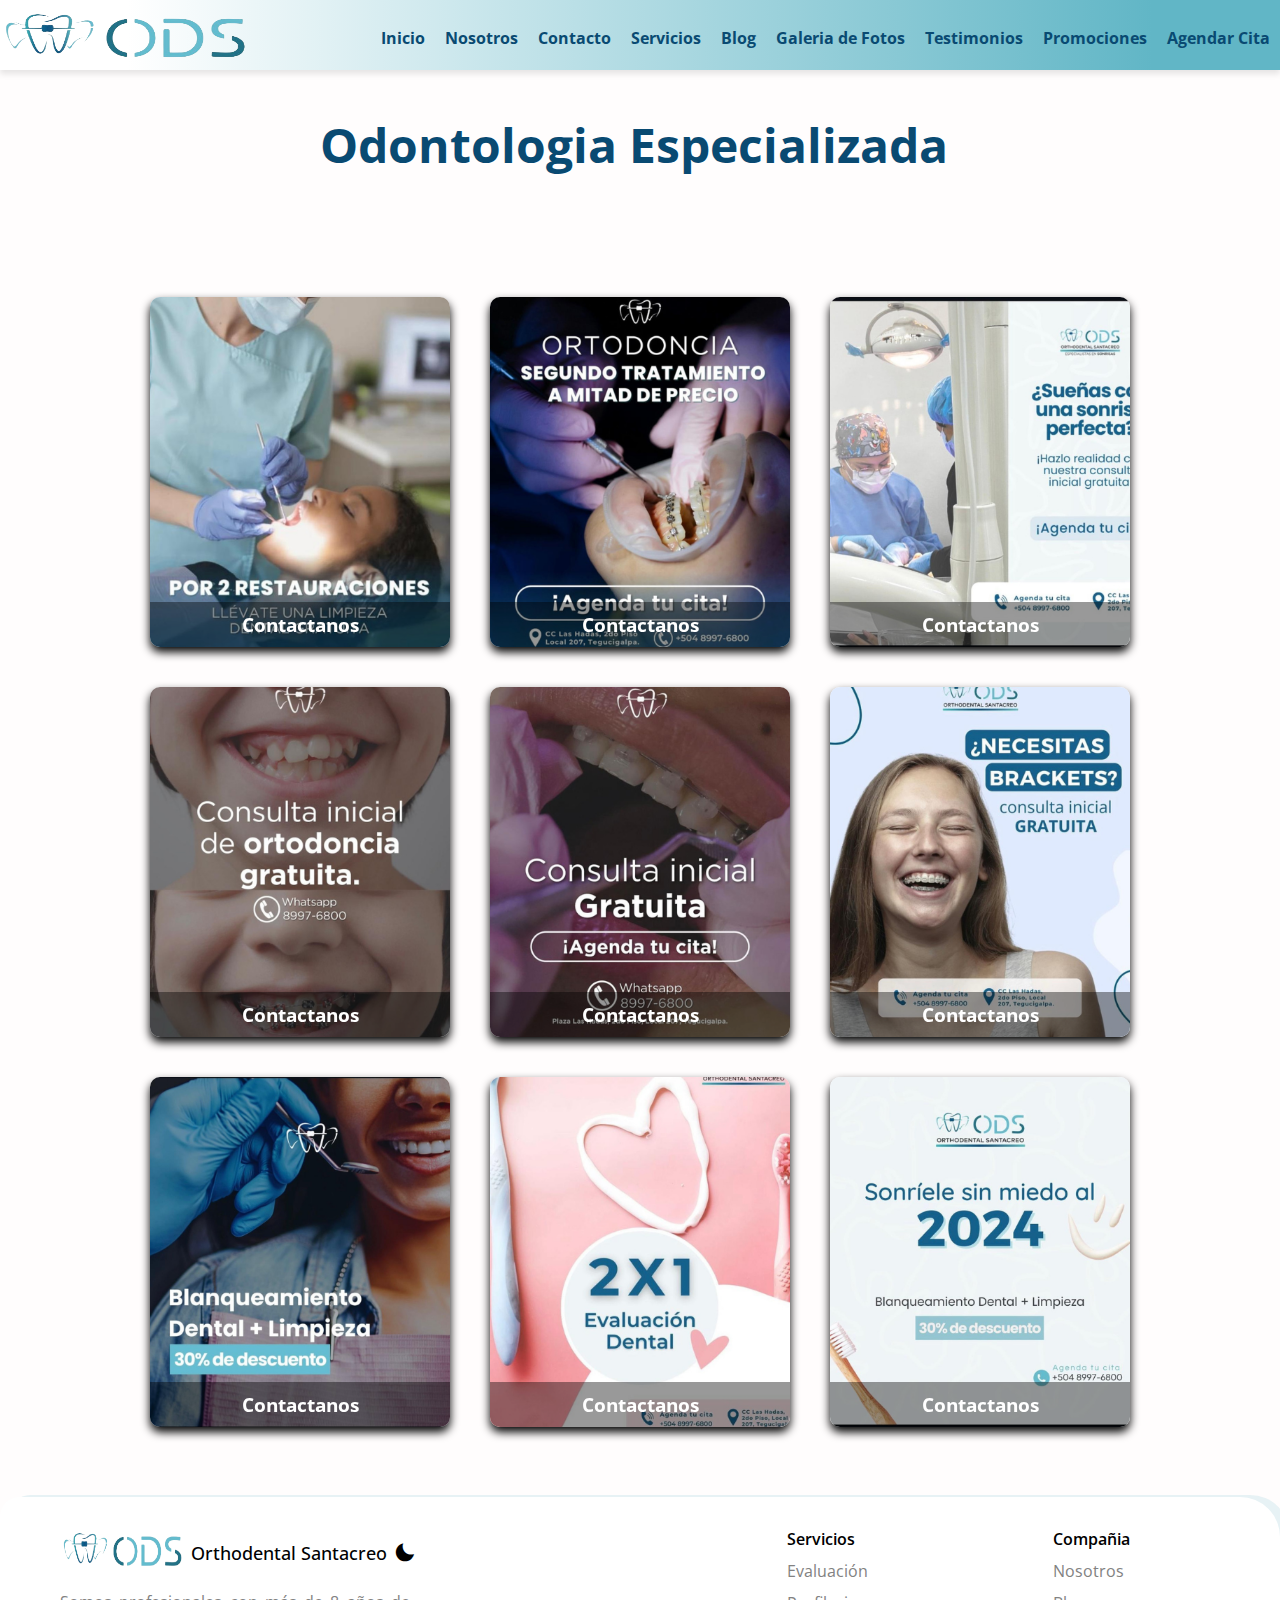
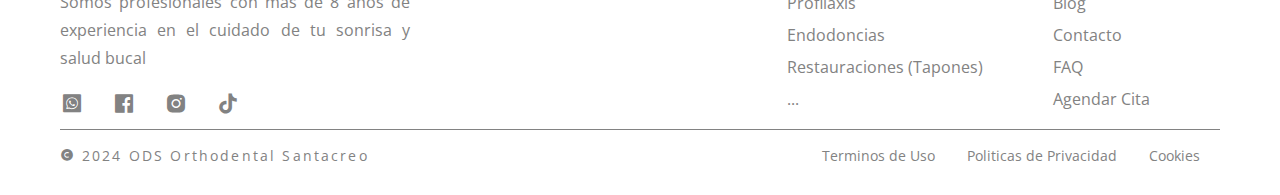
<file: Promociones.html>
<!DOCTYPE html>
<html lang="en">
  <head>
    <meta charset="UTF-8" />
    <meta name="viewport" content="width=device-width, initial-scale=1.0" />
    <title>ODS Orthodental Santacreo</title>
    <link rel="stylesheet" href="Css/Inicio.css" />
    <link rel="stylesheet" href="Css/Promociones.css" />

    <link
      href="https://fonts.googleapis.com/css2?family=Open+Sans&display=swap"
      rel="stylesheet"
    />

    <link
      href="https://unpkg.com/boxicons@2.1.4/css/boxicons.min.css"
      rel="stylesheet"
    />
  </head>
  <body>
    <header>
      <div class="content">
        <div class="menu container">
          <a href="index.html">
            <img src="Recursos/Logo.png" class="logo" alt="logo" />
          </a>
          <input type="checkbox" id="menu" />
          <label for="menu">
            <img src="Recursos/Menu.png" class="menu-icono" alt="logo" />
          </label>
          <nav class="navbar">
            <ul>
              <li><a href="index.html">Inicio</a></li>
              <li><a href="Nosotros.html">Nosotros</a></li>
              <li><a href="Contacto.html">Contacto</a></li>
              <li><a href="Servicios.html">Servicios</a></li>
              <li><a href="Blogs.html">Blog</a></li>
              <li><a href="GaleriadeFotos.html">Galeria de Fotos</a></li>
              <li><a href="Testimonios.html">Testimonios</a></li>
              <li><a href="Promociones.html">Promociones</a></li>
              <li><a href="Agendar.html">Agendar Cita</a></li>
            </ul>
          </nav>
        </div>
      </div>
    </header>
    <main>
      <h1 class="title">Odontologia Especializada</h1>
      <div class="container-cards">
        <!-- Tarjetas de promoción -->
        <div class="card">
          <div class="face front">
            <img src="Recursos/IMGS1.png" alt="" />
            <h3>Contactanos</h3>
          </div>
          <div class="face back">
            <h3>Detalles</h3>
            <p>
              La odontología se encarga de la salud bucal, incluyendo dientes,
              encías y boca en general.
            </p>
            <div class="link">
              <a href="http://linktr.ee/ods.santacreo"
              target="_blank">http://linktr.ee/ods.santacreo</a>
            </div>
          </div>
        </div>
        <div class="card">
          <div class="face front">
            <img src="Recursos/IMGS2.png" alt="" />
            <h3>Contactanos</h3>
          </div>
          <div class="face back">
            <h3>Detalles</h3>
            <p>
              Una buena higiene bucal ayuda a prevenir caries y enfermedades
              periodontales.
            </p>
            <div class="link">
              <a href="http://linktr.ee/ods.santacreo"
              target="_blank">http://linktr.ee/ods.santacreo</a
              >
            </div>
          </div>
        </div>

        <div class="card">
          <div class="face front">
            <img src="Recursos/IMGS3.png" alt="" />
            <h3>Contactanos</h3>
          </div>
          <div class="face back">
            <h3>Detalles</h3>
            <p>
              Las visitas regulares al dentista son esenciales para mantener una
              boca sana.
            </p>
            <div class="link">
              <a href="http://linktr.ee/ods.santacreo"
              target="_blank">http://linktr.ee/ods.santacreo</a
              >
            </div>
          </div>
        </div>

        <div class="card">
          <div class="face front">
            <img src="Recursos/IMGS4.png" alt="" />
            <h3>Contactanos</h3>
          </div>
          <div class="face back">
            <h3>Detalles</h3>
            <p>
              El cepillado y el uso de hilo dental son fundamentales para la
              salud dental diaria.
            </p>
            <div class="link">
              <a href="http://linktr.ee/ods.santacreo"
              target="_blank">http://linktr.ee/ods.santacreo</a
              >
            </div>
          </div>
        </div>
        <div class="card">
          <div class="face front">
            <img src="Recursos/IMGS5.png" alt="" />
            <h3>Contactanos</h3>
          </div>
          <div class="face back">
            <h3>Detalles</h3>
            <p>
              La ortodoncia corrige dientes y mandíbulas mal posicionadas para
              mejorar la sonrisa.
            </p>
            <div class="link">
              <a href="http://linktr.ee/ods.santacreo"
              target="_blank">http://linktr.ee/ods.santacreo</a
              >
            </div>
          </div>
        </div>

        <div class="card">
          <div class="face front">
            <img src="Recursos/IMGS6.png" alt="" />
            <h3>Contactanos</h3>
          </div>
          <div class="face back">
            <h3>Detalles</h3>
            <p>
              El blanqueamiento dental es un procedimiento estético que mejora
              el color de los dientes.
            </p>
            <div class="link">
              <a href="http://linktr.ee/ods.santacreo"
              target="_blank">http://linktr.ee/ods.santacreo</a
              >
            </div>
          </div>
        </div>
        <div class="card">
          <div class="face front">
            <img src="Recursos/IMGS7.png" alt="" />
            <h3>Contactanos</h3>
          </div>
          <div class="face back">
            <h3>Detalles</h3>
            <p>
              La endodoncia trata las infecciones dentro de los dientes, también
              conocido como tratamiento de conducto.
            </p>
            <div class="link">
              <a href="http://linktr.ee/ods.santacreo"
              target="_blank">http://linktr.ee/ods.santacreo</a
              >
            </div>
          </div>
        </div>
        <div class="card">
          <div class="face front">
            <img src="Recursos/IMGS8.png" alt="" />
            <h3>Contactanos</h3>
          </div>
          <div class="face back">
            <h3>Detalles</h3>
            <p>
              Los implantes dentales reemplazan dientes perdidos y proporcionan
              una base sólida para dientes artificiales.
            </p>
            <div class="link">
              <a href="http://linktr.ee/ods.santacreo"
              target="_blank">http://linktr.ee/ods.santacreo</a
              >
            </div>
          </div>
        </div>
        <div class="card">
          <div class="face front">
            <img src="Recursos/IMGS9.png" alt="" />
            <h3>Contactanos</h3>
          </div>
          <div class="face back">
            <h3>Detalles</h3>
            <p>
              El cuidado preventivo puede evitar problemas graves y costosos en
              el futuro.
            </p>
            <div class="link">
              <a href="http://linktr.ee/ods.santacreo"
              target="_blank">http://linktr.ee/ods.santacreo</a>
            </div>
          </div>
        </div>
      </div>
    </main>

    <footer>
      <div class="containers">
        <div class="content_footer">
          <div class="perfil">
            <div class="logo_area">
              <img src="Recursos/Logo.png" alt="logo" />
              <span class="logo_name">Orthodental Santacreo</span>
              <button id="dark-mode" class="moon">
                <i class="bx bxs-moon"></i>
              </button>
              <button id="light-mode" class="sun hide">
                <i class="bx bxs-sun"></i>
              </button>
            </div>
            <div class="desc_area">
              <p>
                Somos profesionales con más de 8 años de experiencia en el
                cuidado de tu sonrisa y salud bucal
              </p>
            </div>
            <div class="social_media">
              <a
                href="https://api.whatsapp.com/send?phone=50489976800&text=%C2%A1Hola!%20%F0%9F%98%80%20Me%20gustar%C3%ADa%20agendar%20una%20cita%20en%20ODS%20%F0%9F%A6%B7"
                target="_blank"
              >
                <i class="bx bxl-whatsapp-square"></i>
              </a>
              <a
                href="https://web.facebook.com/people/ODS-HN/61555834225033/"
                target="_blank"
              >
                <i class="bx bxl-facebook-square"></i>
              </a>
              <a
                href="https://www.instagram.com/ods_orthodentalsantacreo"
                target="_blank"
              >
                <i class="bx bxl-instagram-alt"></i>
              </a>
              <a
                href="https://www.tiktok.com/@ods_orthodentalsantacreo"
                target="_blank"
              >
                <i class="bx bxl-tiktok"></i>
              </a>
            </div>
          </div>
          <div class="service_area">
            <ul class="service_header">
              <li class="service_name">Servicios</li>
              <li><a href="Servicios.html">Evaluación</a></li>
              <li><a href="Servicios.html">Profilaxis</a></li>
              <li><a href="Servicios.html">Endodoncias</a></li>
              <li><a href="Servicios.html">Restauraciones (Tapones)</a></li>
              <li><a href="Servicios.html">...</a></li>
            </ul>
            <ul class="service_header">
              <li class="service_name">Compañia</li>
              <li><a href="Nosotros.html">Nosotros</a></li>
              <li><a href="Blogs.html">Blog</a></li>
              <li><a href="Contacto.html">Contacto</a></li>
              <li><a href="FAQ.html">FAQ</a></li>
              <li><a href="Agendar.html">Agendar Cita</a></li>
            </ul>
          </div>
        </div>
        <hr />
        <div class="footer_bottom">
          <div class="copy_right">
            <i class="bx bxs-copyright"></i>
            <span>2024 ODS Orthodental Santacreo</span>
          </div>
          <div class="tou">
            <a href="#">Terminos de Uso</a>
            <a href="#">Politicas de Privacidad</a>
            <a href="#">Cookies</a>
          </div>
        </div>
      </div>
    </footer>
    <script src="JS/Inicio.js"></script>
  </body>
</html>
</file>
<file: Css/Agendar.css>
* {
    padding: 0;
    margin: 0;
    box-sizing: border-box;
    text-decoration: none;
    list-style: none;
}

body {
    font-family: 'Open Sans', Arial , sans-serif;
}

.container {
    max-width: 1300px;
    margin: 0 auto;
}

.content {
    min-height: 70px;
    background: linear-gradient(90deg,
            rgb(255, 255, 255)10%,
            rgb(97, 182, 198)90%);
}

.menu {
    position: absolute;
    top: 10px;
    left: 0;
    right: 0;
    display: flex;
    align-items: center;
    justify-content: space-between;
}

.menu .navbar ul li {
    position: relative;
    float: left;
}

.menu .navbar ul li a {
    font-size: 16px;
    padding: 10px;
    color: #094a72;
    display: block;
    font-weight: bold;
}

.menu .navbar ul li a:hover{
    color: #468ead;
}

@media (min-width: 991px) {
    .menu .navbar ul li a::before {
        content: "";
        position: absolute;
        bottom: 0;
        left: 50%;
        transform: translateX(-50%);
        width: 0;
        height: 2px;
        background-color: #094a72;
        visibility: hidden;
        transition: 0.3s ease-in-out;
    }

    .menu .navbar ul li a:hover::before {
        width: 90%;
        visibility: visible;
    }
}

@media (min-width:480px){
    header{
        flex-direction:row;
        position: fixed;
        top:0;
        left: 0;
        width: 100%;
        z-index: 1001;
    }
}

#menu {
    display: none;
}

.logo {
    width: 250px;
    height: 50px;
}

.menu-icono {
    width: 25px;
}

.menu label {
    cursor: pointer;
    display: none;
}



@media(max-width:991px) {
    .content {
        min-height: 90px;
    }

    .menu {
        top: 0;
        padding: 20px;
    }

    .menu label {
        display: initial;
    }

    .menu .navbar {
        position: absolute;
        top: 100%;
        left: 0;
        right: 0;
        background: linear-gradient(90deg,
                rgb(255, 255, 255)10%,
                rgb(97, 182, 198)90%);
        display: none;
    }

    .menu .navbar ul li {
        width: 100%;
    }

    #menu:checked~.navbar {
        display: initial;
    }
}

/* AGENDAR CITA */
main {
    padding: 100px 20px 20px; /* Añadir espacio para evitar superposición con el header fijo */
  }
  
  .agendar-contenedor {
    background-color: #f9f9f9;
    padding: 20px;
    border-radius: 8px;
    box-shadow: 0 2px 4px rgba(0, 0, 0, 0.1);
  }
  
  h1 {
    text-align: center;
    color: #094a72;
    margin-bottom: 20px;
  }
  
  .agendar-flex {
    display: flex;
    justify-content: space-between;
  }
  
  .formulario-agendar {
    display: flex;
    flex-direction: column;
    flex: 1;
    margin-right: 20px;
  }
  
  .formulario-agendar label {
    margin-top: 17px;
    color: #094a72;
  }
  
  .formulario-agendar input,
  .formulario-agendar select,
  .formulario-agendar textarea {
    padding: 10px;
    margin-top: 5px;
    border: 1px solid #ccc;
    border-radius: 4px;
    width: 100%;
    box-sizing: border-box;
  }

  .formulario-agendar textarea {
    resize: vertical;
  }
  
  .formulario-agendar button {
    margin-top: 20px;
    padding: 10px;
    background-color: #094a72;
    color: white;
    border: none;
    border-radius: 4px;
    cursor: pointer;
  }
  
  .formulario-agendar button:hover {
    background-color: #468ead;
  }
  
  .info-agendar {
    display: flex;
    flex-direction: column;
    align-items: center;
    max-width: 400px;
  }
  
  .imagen-agendar {
    max-width: 100%;
    border-radius: 8px;
    margin-bottom: 10px;
  }
  
  .texto-info {
    background-color: #e3f2fd;
    padding: 20px;
    border-radius: 8px;
    box-shadow: 0 2px 4px rgba(0, 0, 0, 0.1);
    text-align: justify;
    color: #094a72;
  }
  
  @media (max-width: 768px) {
    .agendar-flex {
      flex-direction: column;
      align-items: center;
    }
  
    .formulario-agendar {
      margin-right: 0;
    }
  
    .info-agendar {
      margin-top: 20px;
      max-width: 100%;
    }
  }

  /* Footer */ 
  main{
    width: 100%;
    height: 100%;
}

.show{
    display: inline;
}

.hide{
    display: none;
}

footer {
    position: 0;
    width: 100%;
    bottom: 0;
    left: 0;
    background-color: var(--primary-color);
    box-shadow: 0 10px, 10px -2px rgba(97, 182, 198, 0.15);
    border-radius: 20px 40px 0 0;
    transition: background 0.3s linear;
}

.containers {
    max-width: 1240px;
    padding:30px 40px;
    margin: auto;
}

.content_footer {
    display: flex;
    justify-content: space-between;
    align-items: center;
    margin-bottom: 0.5rem;
}

.perfil .logo_area{
    display: flex;
    align-items: center;
    margin-bottom: 1rem;
}

.perfil .logo_area img{
    border: 1px solid var(--primary-color);
    width: 125px;
    height: 40px;
}

.logo_area .logo_name{
    font-size: 1.1rem;
    font-weight: 500;
    margin: 0.4rem;
    padding-top: 0.5rem; 
    color: var(--secondary-color);
}

.logo_area button{
    border: none;
    outline: none;
    background-color: transparent;
    font-size: 22px;
    cursor: pointer;
    padding-top: 0.5rem; 
    
}

.logo_area .sun{
    color: #fff;
    font-size: 22px;
}

.desc_area{
    max-width: 350px;
    margin-bottom: 1rem;
}

.desc_area p{
    color: #828282;
    font-size: 400;
    line-height: 28px;
    text-align: justify;
}

.social_media a{
    color: #828282;
    margin-right: 22px;
    font-size: 24px;
}

.social_media a:hover{
    color: #094a72;
}

.service_area{
    display: flex;
}

.service_header{
    margin-right: 70px;
}

li.service_name{
    color: var(--secondary-color);
    font-weight: 600;
}

.service_header li a{
    color: #828282;
    padding-bottom: 1px;
    font-weight: 400;
}

.service_header li a:hover{
    color: #094a72;
}

.service_header li{
    margin-bottom: 10px;
}

hr{
    height: 1px;
    border: none;
    background-color: #828282;
    margin-bottom: 1rem;
}

.footer_bottom{
    display: flex;
    justify-content: space-between;
    align-items: center;
    font-size: 0.875rem;
}

.copy_right{
    color: #828282;
    display: flex;
    align-items: center;
}

.copy_right span{
    margin-left: 8px;
    font-weight: 400;
    letter-spacing: 0.135rem;
}

.tou a{
    color: #828282;
    margin-left: 0.5rem;
    margin-right: 20px;
}

.tou a:hover{
    color: #094a72;
}

@media screen and (max-width: 768px){
    .content_footer{
        flex-wrap: wrap;
        justify-content: left;     
    }
    .service_area{
        flex-wrap: wrap;
        justify-content: left;
    }
    .service_header{
        margin-left: 0;
        margin-right: 40px;
    }
    .social_media{
        flex-wrap: wrap;
        justify-content: center;
    }
    .footer_bottom{
        flex-wrap: wrap;
        justify-content: center;
    }
}

@media screen and (max-width: 510px){
    .service_header{
        margin-bottom: 8px;
    }
    .copy_right{
        margin-bottom: 8px;
    }
}

/* Errores */
.error-message {
    color: red;
    font-weight: bold;
    font-size: 0.875em;
    margin-top: 0.25em;
    display: block;
  }
</file>
<file: Css/Inicio.css>
* {
    padding: 0;
    margin: 0;
    box-sizing: border-box;
    text-decoration: none;
    list-style: none;
}

:root {
    --primary-color: #fff;
    --secondary-color: #000;
}

.dark_mode{
    --primary-color: #000;
    --secondary-color: #fff;
}

body {
    font-family: 'Open Sans', Arial , sans-serif;
}

.container {
    max-width: 1300px;
    margin: 0 auto;
}

/* Header */

.content {
    min-height: 70px;
    background: linear-gradient(90deg,
            rgb(255, 255, 255)10%,
            rgb(97, 182, 198)90%);
}

.menu {
    position: absolute;
    top: 10px;
    left: 0;
    right: 0;
    display: flex;
    align-items: center;
    justify-content: space-between;
}

.menu .navbar ul li {
    position: relative;
    float: left;
}

.menu .navbar ul li a {
    font-size: 16px;
    padding: 10px;
    color: #094a72;
    display: block;
    font-weight: bold;
}

.menu .navbar ul li a:hover{
    color: #468ead;
}

@media (min-width: 991px) {
    .menu .navbar ul li a::before {
        content: "";
        position: absolute;
        bottom: 0;
        left: 50%;
        transform: translateX(-50%);
        width: 0;
        height: 2px;
        background-color: #094a72;
        visibility: hidden;
        transition: 0.3s ease-in-out;
    }

    .menu .navbar ul li a:hover::before {
        width: 90%;
        visibility: visible;
    }
}

@media (min-width:480px){
    header{
        flex-direction:row;
        position: fixed;
        top:0;
        left: 0;
        width: 100%;
        z-index: 1001;
    }
}

#menu {
    display: none;
}

.logo {
    width: 250px;
    height: 50px;
}

.menu-icono {
    width: 25px;
}

.menu label {
    cursor: pointer;
    display: none;
}

h1 {
    margin: 90px 0 0 100px;
}

@media(max-width:991px) {
    .content {
        min-height: 90px;
    }

    .menu {
        top: 0;
        padding: 20px;
    }

    .menu label {
        display: initial;
    }

    .menu .navbar {
        position: absolute;
        top: 100%;
        left: 0;
        right: 0;
        background: linear-gradient(90deg,
                rgb(255, 255, 255)10%,
                rgb(97, 182, 198)90%);
        display: none;
    }

    .menu .navbar ul li {
        width: 100%;
    }

    #menu:checked~.navbar {
        display: initial;
    }
}

@media (max-width: 480px){
    header{
        position: relative;
        z-index: 1000;
    }
}


/* INICIO */
.heros {
    position: relative;
    height: 85vh;
    overflow: hidden;
    width:98.5vw;
}

.heros img{
    position: absolute;
    top: 0;
    left: 0;
    display:block;
    margin: 0;
    padding: 0;
    width: 100%;
    height: 100%;
    object-fit: cover;
    margin-top: 70px;
}

.heros .heros-content{
    position:absolute;
    width: 300px;
    top:calc(50% - 150px);
    left:calc(50% - 450px);
    color:#fff;
}

.heros .heros-content button {
    font-size: 1.1rem;
    display:inline-block;
    padding: 0.5rem 2rem;
    background-color: #267190;
    color: #ffffff;
    border: 1px solid #094a72;
    border-radius: 27px;
    margin-top: 22rem;
}


.heros .heros-content button:hover {
    background: rgb(97, 182, 198);
}

@media (max-width: 768px) {
    .heros {
        height: 60vh;
    }

    .heros .heros-content {
        width: 90%;
        top: 50%;
        left: 50%;
        transform: translate(-50%, -50%);
    }

    .heros .heros-content button {
        margin-top: 20.5rem;
        padding: 0.5rem 0.5rem;
        font-size: 1rem;
        margin-left: 7rem;
    }
}

@media (max-width: 480px) {
    .heros {
        height: 50vh;
        margin-top: -5rem;
        position: outside;
    }

    .heros .heros-content {
        width: 95%;
        top: 50%;
        left: 50%;
        transform: translate(-50%, -50%);
    }

    .heros .heros-content button {
        margin-top: 16.5rem;
        padding: 0.5rem 0.5rem;
        font-size: 1rem;
        margin-left: 1rem;
    }
}



/* quienes somos */
.containerd {
    width: 100%;
    max-width: 120.5rem;
    margin: 0 auto;
    padding: 0 4.4rem;
    display: flex;
    justify-content: space-between;
    align-items: center;
    margin-top: 3rem;
}

.img-container {
    flex: 0 0 30%; /* La imagen ocupa el 30% del contenedor */
    padding-right: 20px;
    display: flex;
    justify-content: center;
    align-items: center;
}

.img-container img {
    width: 100%;
    max-width: 250px;
    height: auto;
    object-fit: cover;
}

.res-des {
    flex: 0 0 70%; /* El texto ocupa el 70% del contenedor */
    padding-right: 20px;
    text-align: center;
}

.head {
    color: #000000;
    font-size: 2.7rem;
    text-transform: uppercase;
    font-weight: 500;
    letter-spacing: 0.2rem;
    margin-top: -2rem;
}

.btn {
    display: inline-block;
    text-transform: uppercase;
}

.cta-btn {
    font-size: 1rem;
    padding: 0.7rem 0.7rem;
    border-radius: 25rem;
    background-color: #267190;
    color: #ffffff;
    border: 1px solid #094a72;
}

.cta-btn:hover,
.cta-btn:focus {
    color: #fff;
    background: rgb(97, 182, 198);
}

.global {
    text-align: center;
    margin-top: 3.9rem;
    margin-bottom: 2rem;
}

.hea-dark {
    color: #094a72;
    letter-spacing: .3rem;
    margin-right: 5rem;
}

.res-info {
    display: flex;
    justify-content: space-between;
    align-items: center;
    text-align: left;
}

.res-des p {
    line-height: 1.6;
    margin-bottom: 2.4rem;
}

@media (max-width: 768px) {
    .containerd {
        flex-direction: column;
        padding: 0 1rem; /* Reducción de padding para dispositivos móviles */
    }

    .img-container,
    .res-des {
        padding: 0;
        width: 100%;
    }

    .img-container {
        order: 1; /* La imagen estará primero en dispositivos móviles */
        padding-bottom: 1rem; /* Espacio debajo de la imagen */
    }

    .img-container img {
        width: 100%;
        max-width: 200px; /* Ajuste del tamaño máximo de la imagen */
        height: auto;
        object-fit: cover;
    }

    .res-info {
        flex-direction: column;
        text-align: center;
    }

    .res-des {
        padding-left: 0;
        padding-right: 1rem; /* Agregar algo de espacio a los lados */
    }

    .head {
        font-size: 2.2rem; /* Ajustar el tamaño del texto en móviles */
        margin-top: 0; /* Eliminar margen superior para mayor consistencia */
    }

    .cta-btn {
        font-size: 0.9rem; /* Ajustar el tamaño del botón para pantallas más pequeñas */
        padding: 0.7rem 0.8rem; /* Ajustar el padding del botón */
    }
}


/* --------------------- */


.carousel-containers {
    overflow: hidden;
    width: 100%;
    max-width: 1250px;
    margin: 0 auto;
    position: relative;
    margin-top: 2rem;
}

.carousel {
    display: flex;
    transition: transform 0.3s linear;
    width: calc(6 * (15% - 20px) + 6 * 20px);
}

.image-boxs {
    background-color: #f0f0f0;
    border: 1px solid #ddd;
    border-radius: 10px;
    overflow: hidden;
    text-align: center;
    width: calc(15% - 20px);
    box-shadow: 0 4px 8px rgba(0, 0, 0, 0.1);
    transition: transform 0.3s;
    flex: 1 0 calc(25% - 40px);
    margin: 10px;
}

.image-boxs img {
    width: 100%;
    height: auto;
    display: block;
}

@media (max-width: 1024px) {
    .image-boxs {
        flex: 1 0 calc(33.33% - 40px);
    }
}

@media (max-width: 768px) {
    .image-boxs {
        flex: 1 0 calc(50% - 40px);
    }
}

@media (max-width: 480px) {
    .image-boxs {
        flex: 1 0 calc(100% - 40px);
    }
}

.carousel-button {
    position: absolute;
    top: 50%;
    transform: translateY(-50%);
    background: rgba(0, 67, 130, 0.5); /* Fondo semi-transparente */
    color: #fff; /* Color del texto del botón */
    border: none;
    font-size: 24px; /* Tamaño del símbolo */
    padding: 10px;
    cursor: pointer;
    z-index: 10;
}

.carousel-button.prev {
    left: 10px;
}

.carousel-button.next {
    right: 10px;
}

.carousel-button:hover {
    background: rgba(75, 177, 218, 0.7);
}




/* Sección de información */
.info-section {
    display: flex;
    flex-direction: column;
    align-items: center;
    justify-content: center;
    width: 100%;
    margin-top: 3rem;
}

/* Sección de información */
.info-section {
    width: 100%;
    display: flex;
    flex-direction: column;
    align-items: center;
    justify-content: center;
}

/* Contenedor de información */
.info-container {
    display: flex;
    justify-content: space-between;
    align-items: flex-start;
    width: 100%;
    max-width: 1200px;
    padding: 2rem;
    background-color: #fff;
    box-shadow: 0 2px 4px rgba(84, 139, 184, 0.304);
}

/* Estilo para la caja de información de horarios */
.infohorarios {
    flex: 1;
    margin-left: 4rem;
}

.infohorarios h2 {
    font-size: 1.5rem;
    color: #448b99;
    margin: 0.5rem;
}

.infohorarios p {
    font-size: 1rem;
    color: #000000;
    font-weight: 600;
    margin-left: 0.5rem;
}

/* Estilo para la caja de información de la clínica */
.clinic {
    display: flex;
    align-items: flex-start;
    gap: 10px;
    flex: 1;
}

.clinic span {
    font-size: 2rem;
    color: #448b99;
}

.clinic-text h2 {
    font-size: 1.5rem;
    color: #448b99;
    margin: 0.5rem;
    margin-top: 0.10rem;
    margin-right: 5rem;
}

.address,
.phone {
    font-size: 1rem;
    color: #000000;
    font-weight: 600;
    margin-left: 0.5rem;
}

/* Estilo para la imagen */
.image {
    width: 100%;
    max-width: 1250px;
    height: auto;
    margin-top: 1rem;
    margin-bottom: 1rem;
}

/* Estilos responsivos */
@media (max-width: 1024px) {
    .info-container {
        flex-direction: column;
        text-align: center;
        padding: 1rem;
        align-items: center;
    }

    .infohorarios {
        margin-left: 0;
        margin-bottom: 1rem;
    }

    .clinic {
        flex-direction: column;
        text-align: center;
        align-items: center;
    }

    .clinic-text h2 {
        margin-right: 0;
    }
}

@media (max-width: 768px) {
    .info-container {
        flex-direction: column;
        text-align: center;
        align-items: center;
        padding: 1rem;
    }

    .clinic {
        flex-direction: column;
        text-align: center;
        align-items: center;
    }

    .image {
        width: 100%;
        height: auto;
    }
}

@media (max-width: 480px) {
    .info-container {
        flex-direction: column;
        text-align: center;
        padding: 0.5rem;
    }

    .infohorarios {
        margin-left: 0;
        margin-bottom: 1rem;
    }

    .clinic {
        flex-direction: column;
        text-align: center;
        align-items: center;
    }

    .clinic-text h2 {
        margin-right: 0;
    }
}


/* Footer */ 

main{
    width: 100%;
    height: 100%;
}

.show{
    display: inline;
}

.hide{
    display: none;
}

footer {
    position: 0;
    width: 100%;
    bottom: 0;
    left: 0;
    background-color: var(--primary-color);
    box-shadow: 0 10px, 10px -2px rgba(97, 182, 198, 0.15);
    border-radius: 20px 40px 0 0;
    transition: background 0.3s linear;
}

.containers {
    max-width: 1240px;
    padding:30px 40px;
    margin: auto;
}

.content_footer {
    display: flex;
    justify-content: space-between;
    align-items: center;
    margin-bottom: 0.5rem;
}

.perfil .logo_area{
    display: flex;
    align-items: center;
    margin-bottom: 1rem;
}

.perfil .logo_area img{
    border: 1px solid var(--primary-color);
    width: 125px;
    height: 40px;
}

.logo_area .logo_name{
    font-size: 1.1rem;
    font-weight: 500;
    margin: 0.4rem;
    padding-top: 0.5rem; 
    color: var(--secondary-color);
}

.logo_area button{
    border: none;
    outline: none;
    background-color: transparent;
    font-size: 22px;
    cursor: pointer;
    padding-top: 0.5rem; 
    
}

.logo_area .sun{
    color: #fff;
    font-size: 22px;
}

.desc_area{
    max-width: 350px;
    margin-bottom: 1rem;
}

.desc_area p{
    color: #828282;
    font-size: 400;
    line-height: 28px;
    text-align: justify;
}

.social_media a{
    color: #828282;
    margin-right: 22px;
    font-size: 24px;
}

.social_media a:hover{
    color: #094a72;
}

.service_area{
    display: flex;
}

.service_header{
    margin-right: 70px;
}

li.service_name{
    color: var(--secondary-color);
    font-weight: 600;
}

.service_header li a{
    color: #828282;
    padding-bottom: 1px;
    font-weight: 400;
}

.service_header li a:hover{
    color: #094a72;
}

.service_header li{
    margin-bottom: 10px;
}

hr{
    height: 1px;
    border: none;
    background-color: #828282;
    margin-bottom: 1rem;
}

.footer_bottom{
    display: flex;
    justify-content: space-between;
    align-items: center;
    font-size: 0.875rem;
}

.copy_right{
    color: #828282;
    display: flex;
    align-items: center;
}

.copy_right span{
    margin-left: 8px;
    font-weight: 400;
    letter-spacing: 0.135rem;
}

.tou a{
    color: #828282;
    margin-left: 0.5rem;
    margin-right: 20px;
}

.tou a:hover{
    color: #094a72;
}

@media screen and (max-width: 768px){
    .content_footer{
        flex-wrap: wrap;
        justify-content: left;     
    }
    .service_area{
        flex-wrap: wrap;
        justify-content: left;
    }
    .service_header{
        margin-left: 0;
        margin-right: 40px;
    }
    .social_media{
        flex-wrap: wrap;
        justify-content: center;
    }
    .footer_bottom{
        flex-wrap: wrap;
        justify-content: center;
    }
}

@media screen and (max-width: 510px){
    .service_header{
        margin-bottom: 8px;
    }
    .copy_right{
        margin-bottom: 8px;
    }
}
</file>
<file: Css/Blogs.css>
* {
	margin: 0;
	padding: 0;
	box-sizing: border-box;
	font-family: 'Open Sans', Arial, sans-serif;
}

body {
	background: #ffffffd0;
	color: #d4d4d4e8;
	font-family: 'Open Sans', Arial, sans-serif;
}


.containerss {
	padding: 50px 0;
}
/* Estilos para el título */
.titles {
    text-align: center;
    margin: 105px 3;
    font-size: 3rem;
    color: #094a72;
    margin-top: 7rem;
    margin-right: 7rem;
}

.wrapper {
	padding: 10px 10%;
}

.card_area {
	display: grid;
	margin-top: 50px;
	grid-gap: 30px;
	grid-template-columns: repeat(auto-fit, minmax(250px, 1fr));
}

.card {
	position: relative;
	border-radius: 10px;
	box-shadow: 5px 5px 15px rgba(0, 0, 0, 0.5);
	overflow: hidden;
}

.card_img {
	height: 350px;
	width: 100%;
	display: block;
	border-radius: 10px;
	transition: transform 0.5s;
}

.overlay {
	height: 0;
	width: 100%;
	position: absolute;
	display: flex;
	overflow: hidden;
	align-items: center;
	justify-content: center;
	flex-direction: column;
	bottom: 0;
	border-radius: 10px;
	background: linear-gradient(transparent, #1c1c1c 60%);
	padding: 0 50px;
	text-align: center;
	font-size: 14px;
	transition: height 0.5s;
}

.overlay h3 {
	margin-top: 55px;
	margin-bottom: 5px;
	font-size: 30px;
	font-weight: 500;
	letter-spacing: 2px;
}

.overlay p {
	margin-top: 10px;
	font-size: 14px;
	text-align: center;
	font-weight: 500;
	color: #fff;
}

.overlay a {
	margin-top: 10px;
	font-size: 14px;
	text-decoration: none;
	font-weight: 500;
	color: #054ea1;
	background: #fff;
	border-radius: 50px;
	text-align: center;
	padding: 5px 15px;
}

.card:hover .card_img {
	transform: scale(1.2);
}

.card:hover .overlay {
	height: 100%;
}
</file>
<file: Css/FAQ.css>
* {
    padding: 0;
    margin: 0;
    box-sizing: border-box;
    text-decoration: none;
    list-style: none;
}

body {
    font-family: 'Open Sans', Arial , sans-serif;
}

.container {
    max-width: 1300px;
    margin: 0 auto;
}

.content {
    min-height: 70px;
    background: linear-gradient(90deg,
            rgb(255, 255, 255)10%,
            rgb(97, 182, 198)90%);
}

.menu {
    position: absolute;
    top: 10px;
    left: 0;
    right: 0;
    display: flex;
    align-items: center;
    justify-content: space-between;
}

.menu .navbar ul li {
    position: relative;
    float: left;
}

.menu .navbar ul li a {
    font-size: 16px;
    padding: 10px;
    color: #094a72;
    display: block;
    font-weight: bold;
}

.menu .navbar ul li a:hover{
    color: #468ead;
}

@media (min-width: 991px) {
    .menu .navbar ul li a::before {
        content: "";
        position: absolute;
        bottom: 0;
        left: 50%;
        transform: translateX(-50%);
        width: 0;
        height: 2px;
        background-color: #094a72;
        visibility: hidden;
        transition: 0.3s ease-in-out;
    }

    .menu .navbar ul li a:hover::before {
        width: 90%;
        visibility: visible;
    }
}

@media (min-width:480px){
    header{
        flex-direction:row;
        position: fixed;
        top:0;
        left: 0;
        width: 100%;
        z-index: 1001;
    }
}

#menu {
    display: none;
}

.logo {
    width: 250px;
    height: 50px;
}

.menu-icono {
    width: 25px;
}

.menu label {
    cursor: pointer;
    display: none;
}



@media(max-width:991px) {
    .content {
        min-height: 90px;
    }

    .menu {
        top: 0;
        padding: 20px;
    }

    .menu label {
        display: initial;
    }

    .menu .navbar {
        position: absolute;
        top: 100%;
        left: 0;
        right: 0;
        background: linear-gradient(90deg,
                rgb(255, 255, 255)10%,
                rgb(97, 182, 198)90%);
        display: none;
    }

    .menu .navbar ul li {
        width: 100%;
    }

    #menu:checked~.navbar {
        display: initial;
    }
}

/* SECCIÓN FAQ */

.faq-section {
    padding: 20px;
}

.faq-section h1 {
    text-align: center;
    margin-top: 75px;
    margin-bottom:15px;
    font-size: 36px;
    color: #094a72;
}

.faq-container {
    max-width: 800px;
    margin: 0 auto;
    padding: 20px;
    background: #f9f9f9;
    border-radius: 10px;
    box-shadow: 0 0 10px rgba(0, 0, 0, 0.1);
}

.faq {
    border-bottom: 1px solid #ddd;
    padding: 25px 0;
}

.faq-label {
    font-size: 20px;
    font-weight: bold;
    cursor: pointer;
    display: block;
    position: relative;
    color: #094a72;
}

.faq-label::after {
    content: '+';
    font-size: 20px;
    position: absolute;
    right: 0;
    top: 50%;
    transform: translateY(-50%);
    transition: transform 0.2s;
}

.faq-input {
    display: none;
}

.faq-input:checked + .faq-label::after {
    transform: translateY(-50%) rotate(45deg);
}

.faq-content {
    max-height: 0;
    overflow: hidden;
    transition: max-height 0.3s ease;
}

.faq-input:checked + .faq-label + .faq-content {
    max-height: 1000px;
    padding: 10px 0;
}

.faq-content p {
    margin-top: 15px;
    text-align: justify;
    line-height: 1.6;
}

 /* Footer */ 
 main{
    width: 100%;
    height: 100%;
}

.show{
    display: inline;
}

.hide{
    display: none;
}

footer {
    position: 0;
    width: 100%;
    bottom: 0;
    left: 0;
    background-color: var(--primary-color);
    box-shadow: 0 10px, 10px -2px rgba(97, 182, 198, 0.15);
    border-radius: 20px 40px 0 0;
    transition: background 0.3s linear;
}

.containers {
    max-width: 1240px;
    padding:30px 40px;
    margin: auto;
}

.content_footer {
    display: flex;
    justify-content: space-between;
    align-items: center;
    margin-bottom: 0.5rem;
}

.perfil .logo_area{
    display: flex;
    align-items: center;
    margin-bottom: 1rem;
}

.perfil .logo_area img{
    border: 1px solid var(--primary-color);
    width: 125px;
    height: 40px;
}

.logo_area .logo_name{
    font-size: 1.1rem;
    font-weight: 500;
    margin: 0.4rem;
    padding-top: 0.5rem; 
    color: var(--secondary-color);
}

.logo_area button{
    border: none;
    outline: none;
    background-color: transparent;
    font-size: 22px;
    cursor: pointer;
    padding-top: 0.5rem; 
    
}

.logo_area .sun{
    color: #fff;
    font-size: 22px;
}

.desc_area{
    max-width: 350px;
    margin-bottom: 1rem;
}

.desc_area p{
    color: #828282;
    font-size: 400;
    line-height: 28px;
    text-align: justify;
}

.social_media a{
    color: #828282;
    margin-right: 22px;
    font-size: 24px;
}

.social_media a:hover{
    color: #094a72;
}

.service_area{
    display: flex;
}

.service_header{
    margin-right: 70px;
}

li.service_name{
    color: var(--secondary-color);
    font-weight: 600;
}

.service_header li a{
    color: #828282;
    padding-bottom: 1px;
    font-weight: 400;
}

.service_header li a:hover{
    color: #094a72;
}

.service_header li{
    margin-bottom: 10px;
}

hr{
    height: 1px;
    border: none;
    background-color: #828282;
    margin-bottom: 1rem;
}

.footer_bottom{
    display: flex;
    justify-content: space-between;
    align-items: center;
    font-size: 0.875rem;
}

.copy_right{
    color: #828282;
    display: flex;
    align-items: center;
}

.copy_right span{
    margin-left: 8px;
    font-weight: 400;
    letter-spacing: 0.135rem;
}

.tou a{
    color: #828282;
    margin-left: 0.5rem;
    margin-right: 20px;
}

.tou a:hover{
    color: #094a72;
}

@media screen and (max-width: 768px){
    .content_footer{
        flex-wrap: wrap;
        justify-content: left;     
    }
    .service_area{
        flex-wrap: wrap;
        justify-content: left;
    }
    .service_header{
        margin-left: 0;
        margin-right: 40px;
    }
    .social_media{
        flex-wrap: wrap;
        justify-content: center;
    }
    .footer_bottom{
        flex-wrap: wrap;
        justify-content: center;
    }
}

@media screen and (max-width: 510px){
    .service_header{
        margin-bottom: 8px;
    }
    .copy_right{
        margin-bottom: 8px;
    }
}
</file>
<file: Css/GaleriadeFotos.css>
* {
    margin: 0;
    padding: 0;
    box-sizing: border-box;
}

body {
    height: 100vh;
    margin: 0;
    padding: 0;
    display: flex;
    flex-direction: column;
    justify-content: center;
    align-items: center;
    background: linear-gradient(190deg, rgb(255, 255, 255) 0%, 
    rgb(50, 112, 118) 100%);

    font-family: 'Open Sans', Arial, sans-serif;
}



.gallery{
    width: 100%;
    margin-top: 850px;
    padding-bottom: auto;
}

.gallery-container{
    align-items: center;
    display: flex;
    height: 400px;
    margin: 0 auto;
    max-width: 1000px;
    position: relative;

    display: grid;
    grid-template-columns: repeat(auto-fit, minmax(200px, 1fr)); /* Cambio realizado */
    gap: 20px;
    
}

.gallery-item{
    height: 300px;
    opacity: 0;
    position: absolute;
    transition: all 0.3s ease-in-out;
    width: 430px;
    z-index: 0;
    border-radius: 15px;
    background-size: contain;


    
    
    
}

.gallery-item-1{
    left: 15%;
    opacity: .4;
    transform: translateX(-50%); 
}

.gallery-item-2, .gallery-item-4{
    height: 350px;
    opacity: 0.8;
    width: 480px;
    z-index: 1;
}

.gallery-item-2{
    left: 30%;
    transform: translateX(-50%); 
}

.gallery-item-3{
    box-shadow: -2px 5px 33px 6px rgba(0,0,0,0.35);
    height: 400px;
    opacity: 1;
    left: 50%;
    transform: translateX(-50%);
    width: 530px;
    z-index: 2;
}

.gallery-item-4{
    left: 70%;
    transform: translateX(-50%);
}

.gallery-item-5{
    left: 85%;
    opacity: .4;
    transform: translateX(-50%);
}

.gallery-controls{
    display: flex;
    justify-content: center;
    margin: 25px 0;
    height: 100px;
}

.gallery-controls button {
    background-color: transparent;
    border: 0;
    cursor: pointer;
    font-size: 30px;
    margin: 0 50px;
    padding: 0 12px;
    text-transform: capitalize;

    font-size: 1.5rem;
    padding: 0.5rem 1rem;
    /*margin-top: -100px;*/
}

.gallery-controls-button:focus{
    outline: none;
}

.gallery-controls-previous{
    position: relative;
    color: #fff;
}

.gallery-controls-previous::before{
    border: solid #ffffff;
    border-width: 0 5px 5px 0;
    content: '';
    display: inline-block;
    height: 5px;
    left: -30px;
    padding: 10px;
    position: absolute;
    top: 25%;
    transform: rotate(135deg) translateY(-50%);
    transition: left 0.15s ease-in-out;
    width: 5px;
}

.gallery-controls-previous:hover::before{
    left: -40px;
}

.gallery-controls-next{
    position: relative;
    color: #fff;
}

.gallery-controls-next::before{
    border: solid #ffffff;
    border-width: 0 5px 5px 0;
    content: '';
    display: inline-block;
    height: 5px;
    padding: 10px;
    position: absolute;
    right: -30px;
    top: 45%;
    transform: rotate(-45deg) translateY(-50%);
    transition: right 0.15s ease-in-out;
    width: 5px;
}

.gallery-controls-next:hover::before{
    right: -40px;
}

.gallery-nav{
    bottom: -15px;
    display: flex;
    justify-content: center;
    list-style: none;
    padding: 0;
    position: absolute;
    width: 100%;
}

.gallery nav li{
    background: #ccc;
    border-radius: 50%;
    height: 10px;
    margin: 0 16px;
    width: 10px;
}

.gallery-nav li.gallery-item-selected{
    background: rgb(50, 112, 118);
}

/* Media Queries */
@media (min-width: 1200px) {
    
    .gallery-container {
        grid-template-columns: repeat(5, 1fr);
    }
}

@media (min-width: 768px) and (max-width: 1199px) {
    .gallery-container {
        grid-template-columns: repeat(4, 1fr);
    }
}

@media (min-width: 480px) and (max-width: 767px) {
    .gallery-container {
        grid-template-columns: repeat(3, 1fr);
    }
}

@media (max-width: 479px) {
    .gallery-container {
        grid-template-columns: repeat(2, 1fr);
    }
}

  .image-container {
    display: flex;
    flex-wrap: wrap;
    justify-content: center;
    gap: 20px;
    margin: 20px;
}

.image-box {
    background-color: #f0f0f0;
    border: 1px solid #ddd;
    border-radius: 10px;
    overflow: hidden;
    text-align: center;
    width: calc(15% - 20px); /* Cambio realizado */
    box-shadow: 0 4px 8px rgba(0, 0, 0, 0.1);
    transition: transform 0.3s;
}

.image-box img {
    width: 100%;
    height: auto;
    display: block;
}
</file>
<file: Css/Nosotros.css>
* {
    margin: 0;
    padding: 0;
    box-sizing: border-box;
}

body, html {
    height: 100%;
    font-family: 'Open Sans', Arial , sans-serif;
}

.hero {
    background-color: #267190; 
    height: 50vh;
    display: flex;
    justify-content: center;
    align-items: center;
    color: white;
    text-align: center;
    padding: 20px 0;
    margin-left: 25px;
    margin-right: 25px;
    position: relative;
    z-index: 1;
}

.hero-content {
    z-index: 2;
    color: #FFF;
    position: relative;
    flex-wrap: wrap;
    display: flex;
    justify-content: center;
    gap: 50px;
    
}

.hero-container {
    display: flex;
    justify-content: center;
    flex-wrap: wrap; 
    gap: 0px;
    position: relative;
    top: -120px;
    z-index: 3;
    margin-left: 0px;
    margin-right: 30px;
}

.hero h1 {
    font-size: 3em;
    display: flex;
    justify-content: center;
    align-items: center;
    margin-top: 40px;
    margin-left: 50px;
    margin-right: 50px;
}

.card {
    display: inline-block;
    flex-direction: column;
    margin: 2rem;
    padding: 1%;
    /*border: 1px solid #ffffff;*/
    max-width: 300px;
    min-width: 100px;
    min-height: 300px;
    /*box-shadow: 3px 3px 5px #959595;*/
    /*background-color: #FFF;*/
    text-align: center;
}

.card img{
    width: 300px;
    height: 300px;
    border-radius: 50%;
    object-fit: cover;
    margin-bottom: 20px;
    align-items: center;
    box-shadow: 0 4px 8px rgba(0, 0, 0, 0.5);
    flex: 1 1 300px;
}

.card h2 {
    font-size: 1.3em;
    margin-bottom: 3px;
    text-align: center;
}

.card p {
    font-size: 1em;
    color: #267190;
    text-align: center;
}

/* Responsive */
@media (max-width: 1024px) {
    .hero {
        margin-left: 15px;
        margin-right: 15px;
        height: 45vh;
    }

    .hero h1 {
        font-size: 2.5em;
        margin-top: 30px;
        margin-left: 30px;
        margin-right: 30px;
    }

    .hero-container {
        top: -100px; 
    }

    .card img {
        width: 250px;
        height: 250px;
    }
}

@media (max-width: 768px) {
    .hero {
        margin-left: 10px;
        margin-right: 10px;
        height: 40vh;
    }

    .hero h1 {
        font-size: 2em;
        margin-top: 20px;
        margin-left: 20px;
        margin-right: 20px;
    }

    .hero-container {
        top: -80px; 
    }

    .card {
        margin: 1rem;
    }

    .card h2 {
        font-size: 1.5em;
    }
    
    .card p {
        font-size: 0.9em;
    }
    
    .card img {
        width: 200px;
        height: 200px;
    }
}

@media (max-width: 480px) {
    header{
        position: relative;
        z-index: 1000;
    }

    .hero {
        margin-left: 5px;
        margin-right: 5px;
        height: 35vh;
    }

    .hero h1 {
        font-size: 1.5em;
        margin-top: 10px;
        margin-left: 10px;
        margin-right: 10px;
    }

    .hero-container {
        top: -60px; 
    }

    .card {
        margin: 0.5rem;
    }

    .card h2 {
        font-size: 1.2em;
    }
    
    .card p {
        font-size: 0.8em;
    }
    
    .card img {
        width: 150px;
        height: 150px;
    }
}
</file>
<file: Css/Promociones.css>
/* Estilos globales y reset */
* {
    margin: 0;
    padding: 0;
    box-sizing: border-box;
    font-family: 'Open Sans', Arial, sans-serif;
}

body {
    background: rgba(255, 253, 253, 0.822);
    font-family: 'Open Sans', Arial, sans-serif;
}

body {
    font-family: 'Open Sans', Arial, sans-serif;
}

header {
    width: 100%;
    background-color: #fff;
    box-shadow: 0 4px 6px rgba(0, 0, 0, 0.1);
}

/* Estilos para el título */
.title {
    text-align: center;
    margin: 105px 3;
    font-size: 3rem;
    color: #094a72;
    margin-top: 7rem;
    margin-right: 7rem;
}

.container-cards {
    display: flex;
    flex-wrap: wrap;
    align-items: center;
    justify-content: center;
    padding: 50px 0; /* Ajusta este valor para cambiar la distancia desde el menú */
    margin-top: 50px; /* Para dar espacio entre el menú y las tarjetas */
}

.card {
    position: relative;
    width: 300px;
    height: 350px;
    margin: 20px;
}

.card .face {
    position: absolute;
    width: 100%;
    height: 100%;
    backface-visibility: hidden;
    border-radius: 10px;
    overflow: hidden;
    transition: .5s;
}

.card .front {
    transform: perspective(600px) rotateY(0deg);
    box-shadow: 0 5px 10px #000;
}

.card .front img {
    position: absolute;
    width: 100%;
    height: 100%;
    object-fit: cover;
}

.card .front h3 {
    position: absolute;
    bottom: 0;
    width: 100%;
    height: 45px;
    line-height: 45px;
    color: #fff;
    background: rgba(0,0,0,.4);
    text-align: center;
}

.card .back {
    transform: perspective(600px) rotateY(180deg);
    background: rgb(3, 35, 54);
    padding: 15px;
    color: #f3f3f3;
    display: flex;
    flex-direction: column;
    justify-content: space-between;
    text-align: center;
    box-shadow: 0 5px 10px #000;
}

.card .back .link {
    border-top: solid 1px #f3f3f3;
    height: 50px;
    line-height: 50px;
}

.card .back .link a {
    color: #f3f3f3;
}

.card .back h3 {
    font-size: 30px;
    margin-top: 20px;
    letter-spacing: 2px;
}

.card .back p {
    letter-spacing: 1px;
} 

.card:hover .front {
    transform: perspective(600px) rotateY(180deg);
}

.card:hover .back {
    transform: perspective(600px) rotateY(360deg);
}
</file>
